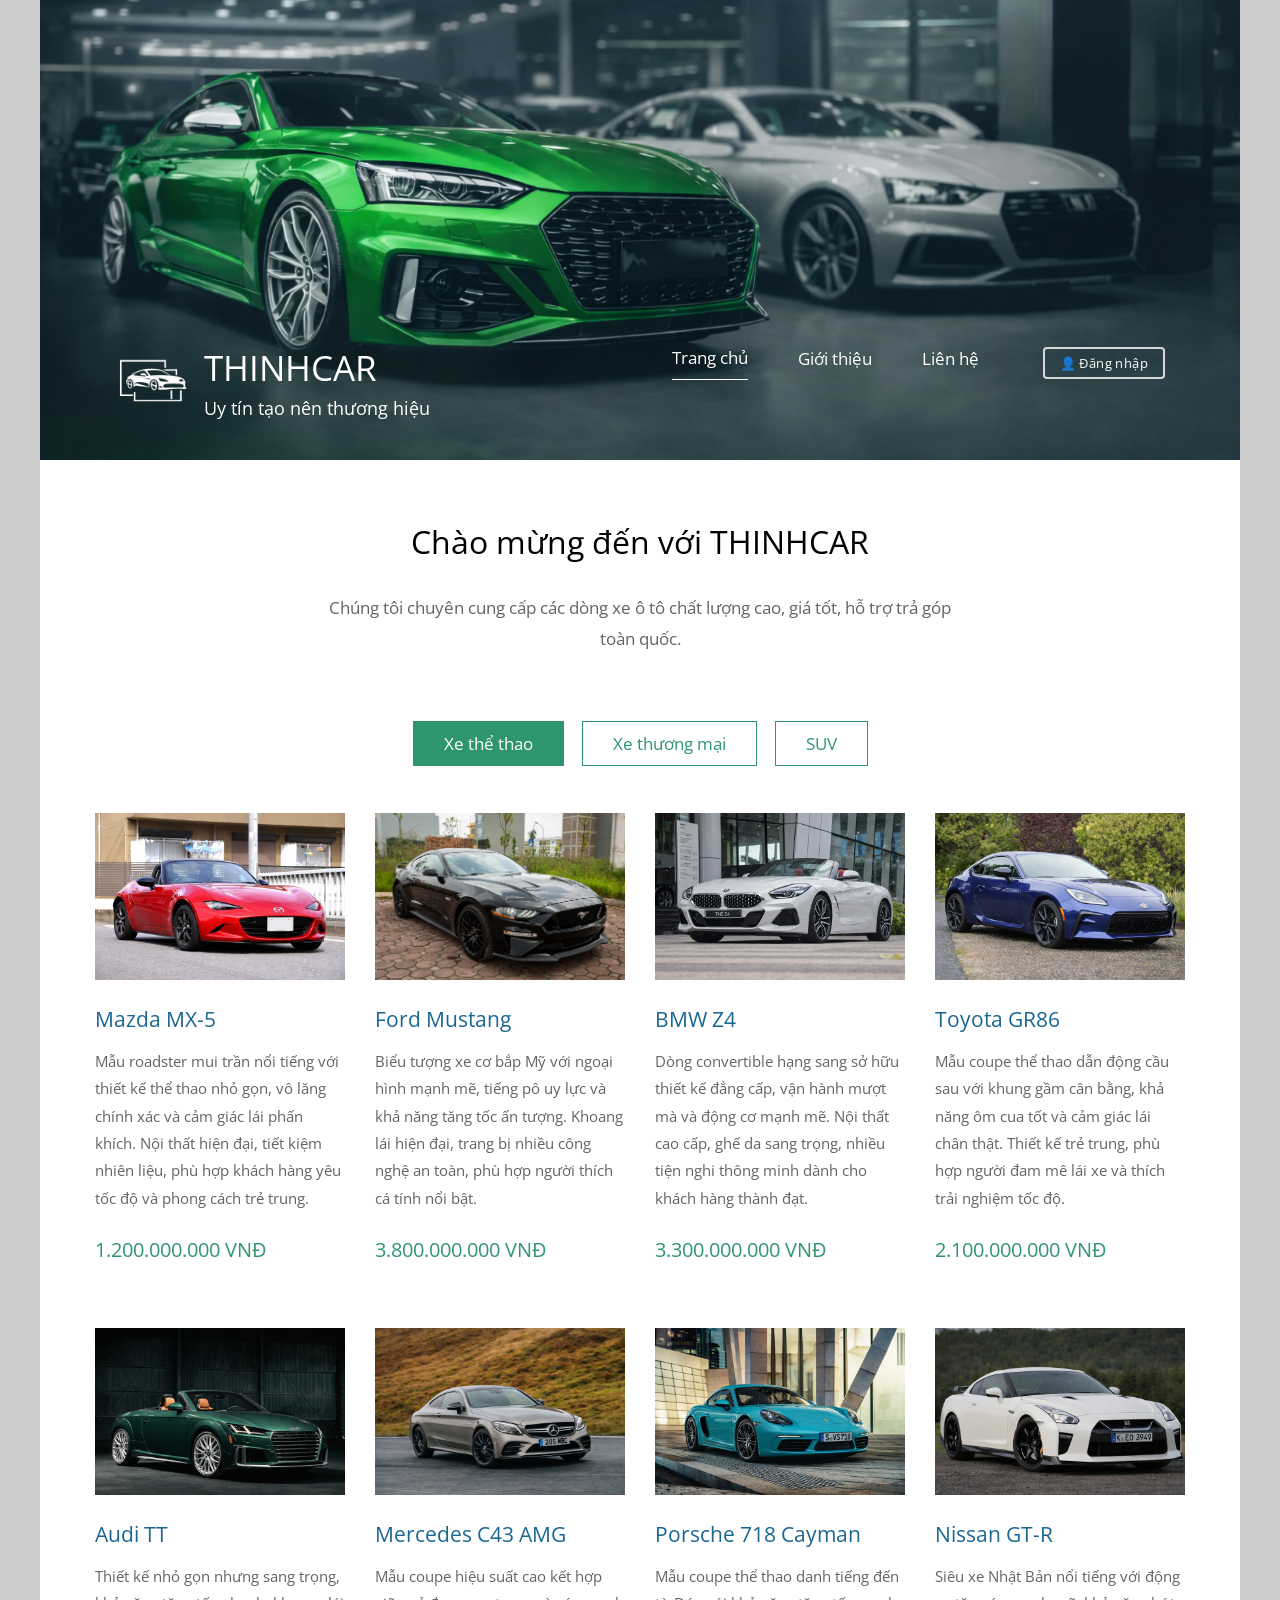
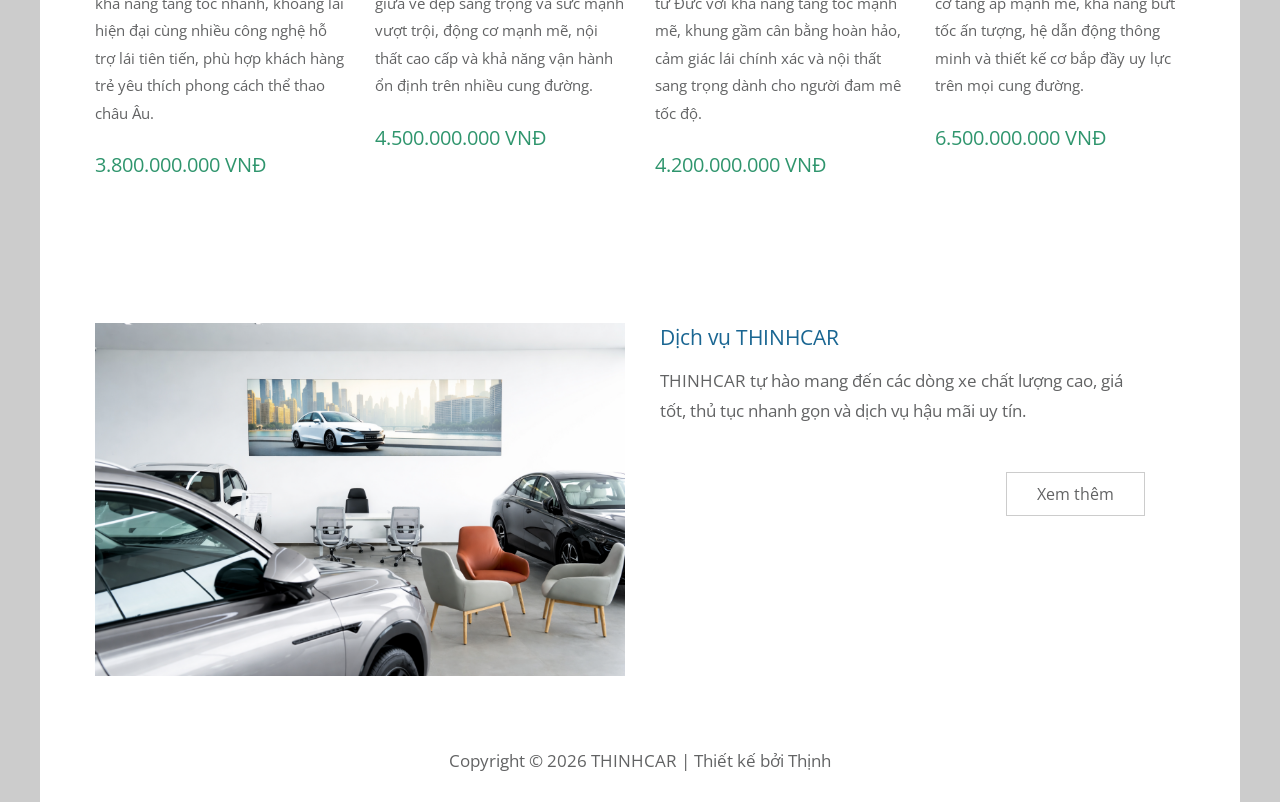
<file: index.html>
<!DOCTYPE html>
<html>

<head>

<style>
/* ===== THINHCAR AUTH ===== */
.tc-auth-wrap { display:inline-block; position:relative; vertical-align:middle; margin-left:14px; }
.tc-login-btn {
  background:transparent; border:2px solid rgba(255,255,255,0.8);
  color:#fff; padding:5px 15px; border-radius:4px;
  font-size:13px; font-family:'Open Sans',sans-serif;
  cursor:pointer; letter-spacing:0.4px;
  transition:background .2s;
}
.tc-login-btn:hover { background:rgba(255,255,255,0.18); }
.tc-user-btn {
  background:rgba(46,125,50,0.95); border:2px solid #43a047;
  color:#fff; padding:5px 15px; border-radius:4px;
  font-size:13px; font-family:'Open Sans',sans-serif;
  cursor:pointer; font-weight:700; letter-spacing:0.4px;
  transition:background .2s;
}
.tc-user-btn:hover { background:#2e7d32; }
.tc-dropdown {
  display:none; position:absolute; right:0; top:calc(100% + 8px);
  background:#fff; border-radius:7px;
  box-shadow:0 6px 24px rgba(0,0,0,0.18);
  min-width:178px; z-index:99999; overflow:hidden;
}
.tc-dropdown.open { display:block; }
.tc-dropdown a, .tc-dropdown button {
  display:block; width:100%; text-align:left;
  padding:11px 17px; background:none; border:none;
  color:#333; font-size:13.5px;
  font-family:'Open Sans',sans-serif; cursor:pointer;
  text-decoration:none; transition:background .15s; box-sizing:border-box;
}
.tc-dropdown a:hover, .tc-dropdown button:hover { background:#f1f8f1; color:#2e7d32; }
.tc-dd-divider { height:1px; background:#eee; }

/* Modal */
.tc-overlay {
  display:none; position:fixed; inset:0;
  background:rgba(0,0,0,0.55); z-index:999999;
  align-items:center; justify-content:center;
}
.tc-overlay.open { display:flex; }
.tc-modal {
  background:#fff; border-radius:11px;
  padding:36px 34px 28px; width:100%; max-width:360px;
  box-shadow:0 14px 50px rgba(0,0,0,0.22); position:relative;
  animation:tcIn .22s ease;
}
@keyframes tcIn { from{opacity:0;transform:translateY(-16px)} to{opacity:1;transform:translateY(0)} }
.tc-close {
  position:absolute; top:12px; right:15px;
  background:none; border:none; font-size:22px;
  color:#aaa; cursor:pointer; line-height:1;
}
.tc-close:hover { color:#333; }
.tc-modal-brand { font-size:18px; font-weight:800; color:#2e7d32;
  font-family:'Open Sans',sans-serif; letter-spacing:1px; margin-bottom:16px; }
.tc-modal h3 { margin:0 0 4px; font-size:19px; color:#222;
  font-family:'Open Sans',sans-serif; font-weight:700; }
.tc-modal-sub { margin:0 0 20px; font-size:12.5px; color:#999;
  font-family:'Open Sans',sans-serif; }
.tc-modal label { display:block; font-size:12.5px; color:#555;
  margin-bottom:5px; font-family:'Open Sans',sans-serif; }
.tc-modal input {
  width:100%; padding:10px 12px; border:1.5px solid #ddd;
  border-radius:5px; font-size:14px; font-family:'Open Sans',sans-serif;
  margin-bottom:14px; box-sizing:border-box; outline:none;
  transition:border-color .2s;
}
.tc-modal input:focus { border-color:#43a047; }
.tc-err { color:#c0392b; font-size:12.5px; margin:-8px 0 10px;
  display:none; font-family:'Open Sans',sans-serif; }
.tc-err.show { display:block; }
.tc-submit {
  width:100%; padding:11px; background:#2e7d32; color:#fff;
  border:none; border-radius:5px; font-size:15px;
  font-family:'Open Sans',sans-serif; font-weight:700;
  cursor:pointer; transition:background .2s;
}
.tc-submit:hover { background:#1b5e20; }

/* ===== FIX NAV WRAP ===== */
.tm-nav-ul {
  display: flex !important;
  flex-wrap: nowrap !important;
  align-items: center !important;
  white-space: nowrap !important;
}
.tm-nav-li {
  white-space: nowrap !important;
}
.tm-nav-link {
  white-space: nowrap !important;
  display: inline-block !important;
}
</style>

	<meta charset="UTF-8" />
    <meta name="viewport" content="width=device-width, initial-scale=1.0" />
    <meta http-equiv="X-UA-Compatible" content="ie=edge" />
	<title>THINHCAR - Showroom Xe Ô Tô</title>
    <link href="https://fonts.googleapis.com/css?family=Open+Sans:400" rel="stylesheet" />    
	<link href="css/templatemo-style.css" rel="stylesheet" />
</head>
<!--

Simple House

https://templatemo.com/tm-539-simple-house

-->
<body> 

	<div class="container">
	<!-- Top box -->
		<!-- Logo & Site Name -->
		<div class="placeholder">
			<div class="parallax-window" data-parallax="scroll" data-image-src="img/thinhcar-01.jpg">
				<div class="tm-header">
					<div class="row tm-header-inner">
						<div class="col-md-6 col-12">
							<img src="img/thinhcar-logo.png" alt="Logo"
								 style="width:148px;height:auto;position:relative;top:18px;margin-right:-38px;">
							<div class="tm-site-text-box">
								<h1 class="tm-site-title">THINHCAR</h1>
								<h6 class="tm-site-description">Uy tín tạo nên thương hiệu</h6>	
							</div>
						</div>
						<nav class="col-md-6 col-12 tm-nav">
							<ul class="tm-nav-ul">
								<li class="tm-nav-li"><a href="index.html" class="tm-nav-link active">Trang chủ</a></li>
								<li class="tm-nav-li"><a href="about.html" class="tm-nav-link">Giới thiệu</a></li>
								<li class="tm-nav-li"><a href="contact.html" class="tm-nav-link">Liên hệ</a></li>
							<li class="tm-nav-li"><span class="tc-auth-wrap" id="tc-auth-wrap"></span></li>
							</ul>
						</nav>	
					</div>
				</div>
			</div>
		</div>

		<main>
			<header class="row tm-welcome-section">
				<h2 class="col-12 text-center tm-section-title">Chào mừng đến với THINHCAR</h2>
				<p class="col-12 text-center">Chúng tôi chuyên cung cấp các dòng xe ô tô chất lượng cao, giá tốt, hỗ trợ trả góp toàn quốc.</p>
			</header>
			
			<div class="tm-paging-links">
				<nav>
					<ul>
						<li class="tm-paging-item"><a href="#" data-page="pizza" class="tm-paging-link active">Xe thể thao</a></li>

						<li class="tm-paging-item"><a href="#" data-page="salad" class="tm-paging-link">Xe thương mại</a></li>

						<li class="tm-paging-item"><a href="#" data-page="noodle" class="tm-paging-link">SUV</a></li>
					</ul>
				</nav>
			</div>

			<!-- Gallery -->
			<div class="row tm-gallery">
				<!-- gallery page 1 -->
				<div id="tm-gallery-page-pizza" class="tm-gallery-page">
					<article class="col-lg-3 col-md-4 col-sm-6 col-12 tm-gallery-item">
						<figure>
							<img src="img/gallery/xe the thao-1.5.jpg" alt="Image" class="img-fluid tm-gallery-img" />
							<figcaption>
								<h4 class="tm-gallery-title">Mazda MX-5</h4>
								<p class="tm-gallery-description">Mẫu roadster mui trần nổi tiếng với thiết kế thể thao nhỏ gọn, vô lăng chính xác và cảm giác lái phấn khích. Nội thất hiện đại, tiết kiệm nhiên liệu, phù hợp khách hàng yêu tốc độ và phong cách trẻ trung.</p>
								<p class="tm-gallery-price">1.200.000.000 VNĐ</p>
							</figcaption>
						</figure>
					</article>
					<article class="col-lg-3 col-md-4 col-sm-6 col-12 tm-gallery-item">
						<figure>
							<img src="img/gallery/xe the thao-02.jpg" alt="Image" class="img-fluid tm-gallery-img" />
							<figcaption>
								<h4 class="tm-gallery-title">Ford Mustang</h4>
								<p class="tm-gallery-description">Biểu tượng xe cơ bắp Mỹ với ngoại hình mạnh mẽ, tiếng pô uy lực và khả năng tăng tốc ấn tượng. Khoang lái hiện đại, trang bị nhiều công nghệ an toàn, phù hợp người thích cá tính nổi bật.</p>
								<p class="tm-gallery-price">3.800.000.000 VNĐ</p>
							</figcaption>
						</figure>
					</article>
					<article class="col-lg-3 col-md-4 col-sm-6 col-12 tm-gallery-item">
						<figure>
							<img src="img/gallery/xe the thao-03.jpg" alt="Image" class="img-fluid tm-gallery-img" />
							<figcaption>
								<h4 class="tm-gallery-title">BMW Z4</h4>
								<p class="tm-gallery-description">Dòng convertible hạng sang sở hữu thiết kế đẳng cấp, vận hành mượt mà và động cơ mạnh mẽ. Nội thất cao cấp, ghế da sang trọng, nhiều tiện nghi thông minh dành cho khách hàng thành đạt.</p>
								<p class="tm-gallery-price">3.300.000.000 VNĐ</p>
							</figcaption>
						</figure>
					</article>
					<article class="col-lg-3 col-md-4 col-sm-6 col-12 tm-gallery-item">
						<figure>
							<img src="img/gallery/xe the thao-04.jpg" alt="Image" class="img-fluid tm-gallery-img" />
							<figcaption>
								<h4 class="tm-gallery-title">Toyota GR86</h4>
								<p class="tm-gallery-description">Mẫu coupe thể thao dẫn động cầu sau với khung gầm cân bằng, khả năng ôm cua tốt và cảm giác lái chân thật. Thiết kế trẻ trung, phù hợp người đam mê lái xe và thích trải nghiệm tốc độ.</p>
								<p class="tm-gallery-price">2.100.000.000 VNĐ</p>
							</figcaption>
						</figure>
					</article>
					<article class="col-lg-3 col-md-4 col-sm-6 col-12 tm-gallery-item">
						<figure>
							<img src="img/gallery/xe the thao-05.jpg" alt="Image" class="img-fluid tm-gallery-img" />
							<figcaption>
								<h4 class="tm-gallery-title">Audi TT</h4>
								<p class="tm-gallery-description">Thiết kế nhỏ gọn nhưng sang trọng, khả năng tăng tốc nhanh, khoang lái hiện đại cùng nhiều công nghệ hỗ trợ lái tiên tiến, phù hợp khách hàng trẻ yêu thích phong cách thể thao châu Âu.</p>
								<p class="tm-gallery-price">3.800.000.000 VNĐ</p>
							</figcaption>
						</figure>
					</article>
					<article class="col-lg-3 col-md-4 col-sm-6 col-12 tm-gallery-item">
						<figure>
							<img src="img/gallery/xe the thao-06.jpg" alt="Image" class="img-fluid tm-gallery-img" />
							<figcaption>
								<h4 class="tm-gallery-title">Mercedes C43 AMG</h4>
								<p class="tm-gallery-description">Mẫu coupe hiệu suất cao kết hợp giữa vẻ đẹp sang trọng và sức mạnh vượt trội, động cơ mạnh mẽ, nội thất cao cấp và khả năng vận hành ổn định trên nhiều cung đường.</p>
								<p class="tm-gallery-price">4.500.000.000 VNĐ</p>
							</figcaption>
						</figure>
					</article>
					<article class="col-lg-3 col-md-4 col-sm-6 col-12 tm-gallery-item">
						<figure>
							<img src="img/gallery/xe the thao-07.jpg" alt="Image" class="img-fluid tm-gallery-img" />
							<figcaption>
								<h4 class="tm-gallery-title">Porsche 718 Cayman</h4>
								<p class="tm-gallery-description">Mẫu coupe thể thao danh tiếng đến từ Đức với khả năng tăng tốc mạnh mẽ, khung gầm cân bằng hoàn hảo, cảm giác lái chính xác và nội thất sang trọng dành cho người đam mê tốc độ.</p>
								<p class="tm-gallery-price">4.200.000.000 VNĐ</p>
							</figcaption>
						</figure>
					</article>
					<article class="col-lg-3 col-md-4 col-sm-6 col-12 tm-gallery-item">
						<figure>
							<img src="img/gallery/xe the thao-08.jpg" alt="Image" class="img-fluid tm-gallery-img" />
							<figcaption>
								<h4 class="tm-gallery-title">Nissan GT-R</h4>
								<p class="tm-gallery-description">Siêu xe Nhật Bản nổi tiếng với động cơ tăng áp mạnh mẽ, khả năng bứt tốc ấn tượng, hệ dẫn động thông minh và thiết kế cơ bắp đầy uy lực trên mọi cung đường.</p>
								<p class="tm-gallery-price">6.500.000.000 VNĐ</p>
							</figcaption>
						</figure>
					</article>
				</div> <!-- gallery page 1 -->
				
				<!-- gallery page 2 -->
				<div id="tm-gallery-page-salad" class="tm-gallery-page hidden">
					<article class="col-lg-3 col-md-4 col-sm-6 col-12 tm-gallery-item">
						<figure>
							<img src="img/gallery/xe thuong mai-01.jpg" alt="Image" class="img-fluid tm-gallery-img" />
							<figcaption>
								<h4 class="tm-gallery-title">Ford Transit</h4>
								<p class="tm-gallery-description">Dòng xe van thương mại nổi tiếng với khoang chở hàng rộng rãi, động cơ bền bỉ tiết kiệm nhiên liệu, phù hợp vận chuyển hành khách và hàng hóa đường dài.</p>
								<p class="tm-gallery-price">1.250.000.000 VNĐ</p>
							</figcaption>
						</figure>
					</article>
					<article class="col-lg-3 col-md-4 col-sm-6 col-12 tm-gallery-item">
						<figure>
							<img src="img/gallery/xe thuong mai-02.jpg" alt="Image" class="img-fluid tm-gallery-img" />
							<figcaption>
								<h4 class="tm-gallery-title">Hyundai Solati</h4>
								<p class="tm-gallery-description">Mẫu xe 16 chỗ cao cấp với không gian nội thất rộng, ghế ngồi thoải mái, vận hành êm ái và thích hợp kinh doanh dịch vụ vận tải hành khách.</p>
								<p class="tm-gallery-price">1.180.000.000 VNĐ</p>
							</figcaption>
						</figure>
					</article>
					<article class="col-lg-3 col-md-4 col-sm-6 col-12 tm-gallery-item">
						<figure>
							<img src="img/gallery/xe thuong mai-03.jpg" alt="Image" class="img-fluid tm-gallery-img" />
							<figcaption>
								<h4 class="tm-gallery-title">Toyota Hiace</h4>
								<p class="tm-gallery-description">Dòng xe thương mại bền bỉ nổi tiếng của Toyota, động cơ ổn định, chi phí bảo dưỡng thấp và phù hợp cho doanh nghiệp vận tải chuyên nghiệp.</p>
								<p class="tm-gallery-price">1.320.000.000 VNĐ</p>
							</figcaption>
						</figure>
					</article>
					<article class="col-lg-3 col-md-4 col-sm-6 col-12 tm-gallery-item">
						<figure>
							<img src="img/gallery/xe thuong mai-04.jpg" alt="Image" class="img-fluid tm-gallery-img" />
							<figcaption>
								<h4 class="tm-gallery-title">Mercedes Sprinter</h4>
								<p class="tm-gallery-description">Mẫu xe van hạng sang với khoang cabin hiện đại, động cơ mạnh mẽ, khả năng vận hành ổn định và phù hợp dịch vụ vận chuyển cao cấp.</p>
								<p class="tm-gallery-price">2.450.000.000 VNĐ</p>
							</figcaption>
						</figure>
					</article>
					<article class="col-lg-3 col-md-4 col-sm-6 col-12 tm-gallery-item">
						<figure>
							<img src="img/gallery/xe thuong mai-05.jpg" alt="Image" class="img-fluid tm-gallery-img" />
							<figcaption>
								<h4 class="tm-gallery-title">Isuzu QKR</h4>
								<p class="tm-gallery-description">Xe tải nhẹ nổi bật với khả năng chở hàng tốt, khung gầm chắc chắn, máy dầu tiết kiệm nhiên liệu và thích hợp kinh doanh giao nhận nội thành.</p>
								<p class="tm-gallery-price">720.000.000 VNĐ</p>
							</figcaption>
						</figure>
					</article>
					<article class="col-lg-3 col-md-4 col-sm-6 col-12 tm-gallery-item">
						<figure>
							<img src="img/gallery/xe thuong mai-06.jpg" alt="Image" class="img-fluid tm-gallery-img" />
							<figcaption>
								<h4 class="tm-gallery-title">Hino XZU720</h4>
								<p class="tm-gallery-description">Dòng xe tải thương mại chất lượng cao đến từ Nhật Bản, vận hành bền bỉ, tải trọng tốt và phù hợp vận chuyển hàng hóa đường dài.</p>
								<p class="tm-gallery-price">890.000.000 VNĐ</p>
							</figcaption>
						</figure>
					</article>
				</div> <!-- gallery page 2 -->
				
				<!-- gallery page 3 -->
				<div id="tm-gallery-page-noodle" class="tm-gallery-page hidden">
					<article class="col-lg-3 col-md-4 col-sm-6 col-12 tm-gallery-item">
						<figure>
							<img src="img/gallery/suv-01.jpg" alt="Image" class="img-fluid tm-gallery-img" />
							<figcaption>
								<h4 class="tm-gallery-title">Toyota Fortuner</h4>
								<p class="tm-gallery-description">Mẫu SUV 7 chỗ nổi tiếng với độ bền cao, khung gầm chắc chắn, khả năng vận hành ổn định trên nhiều địa hình và nội thất rộng rãi phù hợp gia đình.</p>
								<p class="tm-gallery-price">1.350.000.000 VNĐ</p>
							</figcaption>
						</figure>
					</article>
					<article class="col-lg-3 col-md-4 col-sm-6 col-12 tm-gallery-item">
						<figure>
							<img src="img/gallery/suv-02.jpg" alt="Image" class="img-fluid tm-gallery-img" />
							<figcaption>
								<h4 class="tm-gallery-title">Ford Everest</h4>
								<p class="tm-gallery-description">SUV mạnh mẽ sở hữu động cơ tăng áp hiện đại, công nghệ an toàn thông minh, không gian rộng rãi và khả năng vượt địa hình ấn tượng.</p>
								<p class="tm-gallery-price">1.520.000.000 VNĐ</p>
							</figcaption>
						</figure>
					</article>
					<article class="col-lg-3 col-md-4 col-sm-6 col-12 tm-gallery-item">
						<figure>
							<img src="img/gallery/suv-03.jpg" alt="Image" class="img-fluid tm-gallery-img" />
							<figcaption>
								<h4 class="tm-gallery-title">Hyundai Santa Fe</h4>
								<p class="tm-gallery-description">Mẫu SUV cao cấp với thiết kế hiện đại, nội thất sang trọng, nhiều tiện nghi thông minh và cảm giác lái êm ái cho gia đình thành đạt.</p>
								<p class="tm-gallery-price">1.450.000.000 VNĐ</p>
							</figcaption>
						</figure>
					</article>
					<article class="col-lg-3 col-md-4 col-sm-6 col-12 tm-gallery-item">
						<figure>
							<img src="img/gallery/suv-04.jpg" alt="Image" class="img-fluid tm-gallery-img" />
							<figcaption>
								<h4 class="tm-gallery-title">Kia Sorento</h4>
								<p class="tm-gallery-description">SUV 7 chỗ phong cách trẻ trung, trang bị nhiều công nghệ hỗ trợ lái, khoang cabin rộng rãi và khả năng tiết kiệm nhiên liệu tốt.</p>
								<p class="tm-gallery-price">1.390.000.000 VNĐ</p>
							</figcaption>
						</figure>
					</article>
					<article class="col-lg-3 col-md-4 col-sm-6 col-12 tm-gallery-item">
						<figure>
							<img src="img/gallery/suv-05.jpg" alt="Image" class="img-fluid tm-gallery-img" />
							<figcaption>
								<h4 class="tm-gallery-title">Mazda CX-8</h4>
								<p class="tm-gallery-description">Thiết kế sang trọng chuẩn Nhật Bản, nội thất tinh tế, động cơ vận hành mượt mà cùng nhiều tính năng an toàn cao cấp dành cho gia đình.</p>
								<p class="tm-gallery-price">1.320.000.000 VNĐ</p>
							</figcaption>
						</figure>
					</article>
					<article class="col-lg-3 col-md-4 col-sm-6 col-12 tm-gallery-item">
						<figure>
							<img src="img/gallery/suv-06.jpg" alt="Image" class="img-fluid tm-gallery-img" />
							<figcaption>
								<h4 class="tm-gallery-title">Honda CR-V</h4>
								<p class="tm-gallery-description">SUV đô thị nổi bật với độ bền cao, không gian tiện dụng, khả năng tiết kiệm nhiên liệu tốt và công nghệ hỗ trợ lái hiện đại.</p>
								<p class="tm-gallery-price">1.250.000.000 VNĐ</p>
							</figcaption>
						</figure>
					</article>

				</div> <!-- gallery page 3 -->
			</div>
			<div class="tm-section tm-container-inner">
				<div class="row">
					<div class="col-md-6">
						<figure class="tm-description-figure">
							<img src="img/anh dich vu-01.jpg" alt="Image" class="img-fluid" />
						</figure>
					</div>
					<div class="col-md-6">
						<div class="tm-description-box"> 
							<h4 class="tm-gallery-title">Dịch vụ THINHCAR</h4>
							<p class="tm-mb-45">THINHCAR tự hào mang đến các dòng xe chất lượng cao, giá tốt, thủ tục nhanh gọn và dịch vụ hậu mãi uy tín.</p>
							<a href="about.html" class="tm-btn tm-btn-default tm-right">Xem thêm</a>
						</div>
					</div>
				</div>
			</div>
		</main>

		<footer class="tm-footer text-center">
			<p>
				Copyright © 2026 THINHCAR

				| Thiết kế bởi Thịnh
			</p>
		</footer>
	</div>
	<script src="js/jquery.min.js"></script>
	<script src="js/parallax.min.js"></script>
	<script>
		$(document).ready(function(){
			// Handle click on paging links
			$('.tm-paging-link').click(function(e){
				e.preventDefault();
				
				var page = $(this).data("page");
				$('.tm-gallery-page').addClass('hidden');
				$('#tm-gallery-page-' + page).removeClass('hidden');
				$('.tm-paging-link').removeClass('active');
				$(this).addClass("active");
			});
		});
	</script>

<!-- THINHCAR Login Modal -->
<div class="tc-overlay" id="tc-overlay">
  <div class="tc-modal">
    <button class="tc-close" id="tc-close">&times;</button>
    <div class="tc-modal-brand">THINHCAR</div>
    <h3>Đăng nhập</h3>
    <p class="tc-modal-sub">Uy tín tạo nên thương hiệu</p>
    <label for="tc-user">Tên đăng nhập</label>
    <input type="text" id="tc-user" placeholder="Nhập tên đăng nhập" />
    <label for="tc-pass">Mật khẩu</label>
    <input type="password" id="tc-pass" placeholder="Nhập mật khẩu" />
    <div class="tc-err" id="tc-err">Tên đăng nhập hoặc mật khẩu không đúng.</div>
    <button class="tc-submit" id="tc-submit">Đăng nhập</button>
  </div>
</div>

<script>
(function(){
  function getUser(){ return localStorage.getItem('thinhcar_user'); }
  function setUser(n){ localStorage.setItem('thinhcar_user', n); }
  function delUser(){ localStorage.removeItem('thinhcar_user'); }
  function esc(s){ return s.replace(/[&<>"']/g,function(c){return{'&':'&amp;','<':'&lt;','>':'&gt;','"':'&quot;',"'":'&#39;'}[c];}); }

  function renderAuth(){
    var wrap = document.getElementById('tc-auth-wrap');
    if(!wrap) return;
    var user = getUser();
    if(!user){
      wrap.innerHTML = '<button class="tc-login-btn" id="tc-open">&#128100; Đăng nhập</button>';
      document.getElementById('tc-open').onclick = function(){ document.getElementById('tc-overlay').classList.add('open'); setTimeout(function(){document.getElementById('tc-user').focus();},80); };
    } else {
      var isAdmin = (user === 'admin');
      var adminRow = isAdmin ? '<div class="tc-dd-divider"></div><a href="admin/index.html">&#9881; Trang quản trị</a>' : '';
      wrap.innerHTML =
        '<button class="tc-user-btn" id="tc-ubtn">&#128100; '+esc(user)+' &#9660;</button>'+
        '<div class="tc-dropdown" id="tc-dd">'+
          adminRow+
          '<div class="tc-dd-divider"></div>'+
          '<button id="tc-logout">&#128682; Đăng xuất</button>'+
        '</div>';
      document.getElementById('tc-ubtn').onclick = function(e){
        e.stopPropagation();
        document.getElementById('tc-dd').classList.toggle('open');
      };
      document.getElementById('tc-logout').onclick = function(){ delUser(); renderAuth(); };
    }
  }

  function doLogin(){
    var user = document.getElementById('tc-user').value.trim();
    var pass = document.getElementById('tc-pass').value;
    var err  = document.getElementById('tc-err');
    err.classList.remove('show');
    if(!user||!pass){ err.textContent='Vui lòng nhập đầy đủ thông tin.'; err.classList.add('show'); return; }
    if(user==='admin' && pass==='888'){ setUser('admin'); closeModal(); renderAuth(); }
    else if(user!=='admin'){ setUser(user); closeModal(); renderAuth(); }
    else { err.textContent='Tên đăng nhập hoặc mật khẩu không đúng.'; err.classList.add('show'); }
  }

  function closeModal(){
    document.getElementById('tc-overlay').classList.remove('open');
    document.getElementById('tc-err').classList.remove('show');
    document.getElementById('tc-user').value='';
    document.getElementById('tc-pass').value='';
  }

  document.addEventListener('click', function(e){
    var dd = document.getElementById('tc-dd');
    if(dd && !dd.contains(e.target) && e.target.id!=='tc-ubtn') dd.classList.remove('open');
    var overlay = document.getElementById('tc-overlay');
    if(overlay && e.target===overlay) closeModal();
  });

  document.addEventListener('DOMContentLoaded', function(){
    renderAuth();
    document.getElementById('tc-close').onclick = closeModal;
    document.getElementById('tc-submit').onclick = doLogin;
    document.getElementById('tc-pass').onkeydown = function(e){ if(e.key==='Enter') doLogin(); };
  });
})();
</script>


<script>
// ===== ĐỒNG BỘ SẢN PHẨM TỪ ADMIN -> GALLERY =====
(function(){
  // Map category admin -> page id trong gallery
  var catMap = {
    'Xe thể thao': 'pizza',
    'Xe thương mại': 'salad',
    'Xe SUV': 'noodle'
  };

  function buildGalleryItem(p) {
    // Dùng picture nếu có, fallback placeholder
    var imgSrc = p.picture && p.picture.trim() !== '' ? p.picture : 'img/gallery/xe the thao-1.5.jpg';
    return `<article class="col-lg-3 col-md-4 col-sm-6 col-12 tm-gallery-item tm-dynamic-item">
      <figure>
        <img src="${imgSrc}" alt="${escH(p.name)}" class="img-fluid tm-gallery-img" style="width:100%;aspect-ratio:4/3;object-fit:cover;" />
        <figcaption>
          <h4 class="tm-gallery-title">${escH(p.name)}</h4>
          <p class="tm-gallery-description">${escH(p.description)}</p>
          <p class="tm-gallery-price">${escH(p.price)} VNĐ</p>
        </figcaption>
      </figure>
    </article>`;
  }

  function escH(s){ 
    if(!s) return '';
    return String(s).replace(/[&<>"']/g,function(c){
      return{'&':'&amp;','<':'&lt;','>':'&gt;','"':'&quot;',"'":'&#39;'}[c];
    });
  }

  function renderDynamicProducts() {
    // Xóa các item đã thêm trước đó
    document.querySelectorAll('.tm-dynamic-item').forEach(function(el){ el.remove(); });

    var products = [];
    try { products = JSON.parse(localStorage.getItem('products') || '[]'); } catch(e){}
    if(!products.length) return;

    products.forEach(function(p){
      var pageId = catMap[p.category] || 'pizza';
      var page = document.getElementById('tm-gallery-page-' + pageId);
      if(page){
        page.insertAdjacentHTML('beforeend', buildGalleryItem(p));
      }
    });
  }

  // Chạy khi trang load
  document.addEventListener('DOMContentLoaded', renderDynamicProducts);

  // Lắng nghe thay đổi localStorage từ tab khác (admin)
  window.addEventListener('storage', function(e){
    if(e.key === 'products') renderDynamicProducts();
  });
})();
</script>

</body>
</html>
</file>
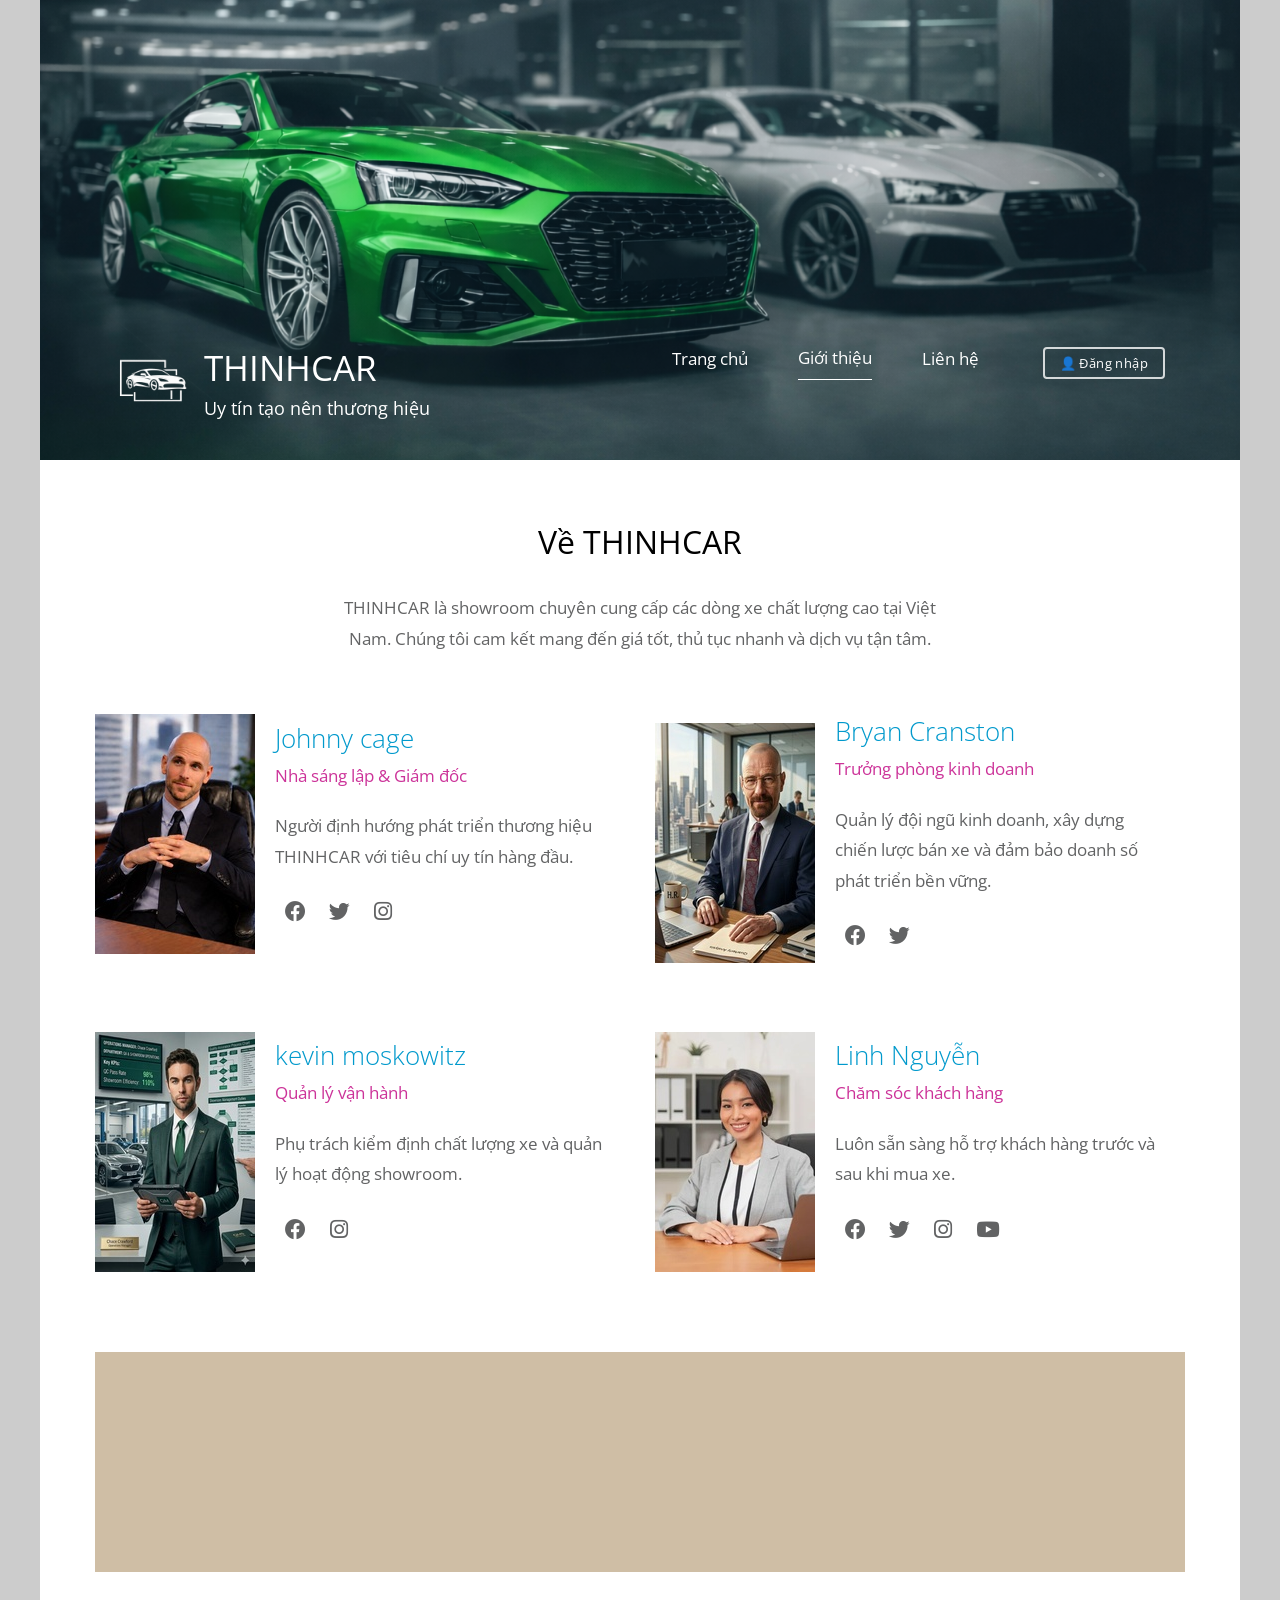
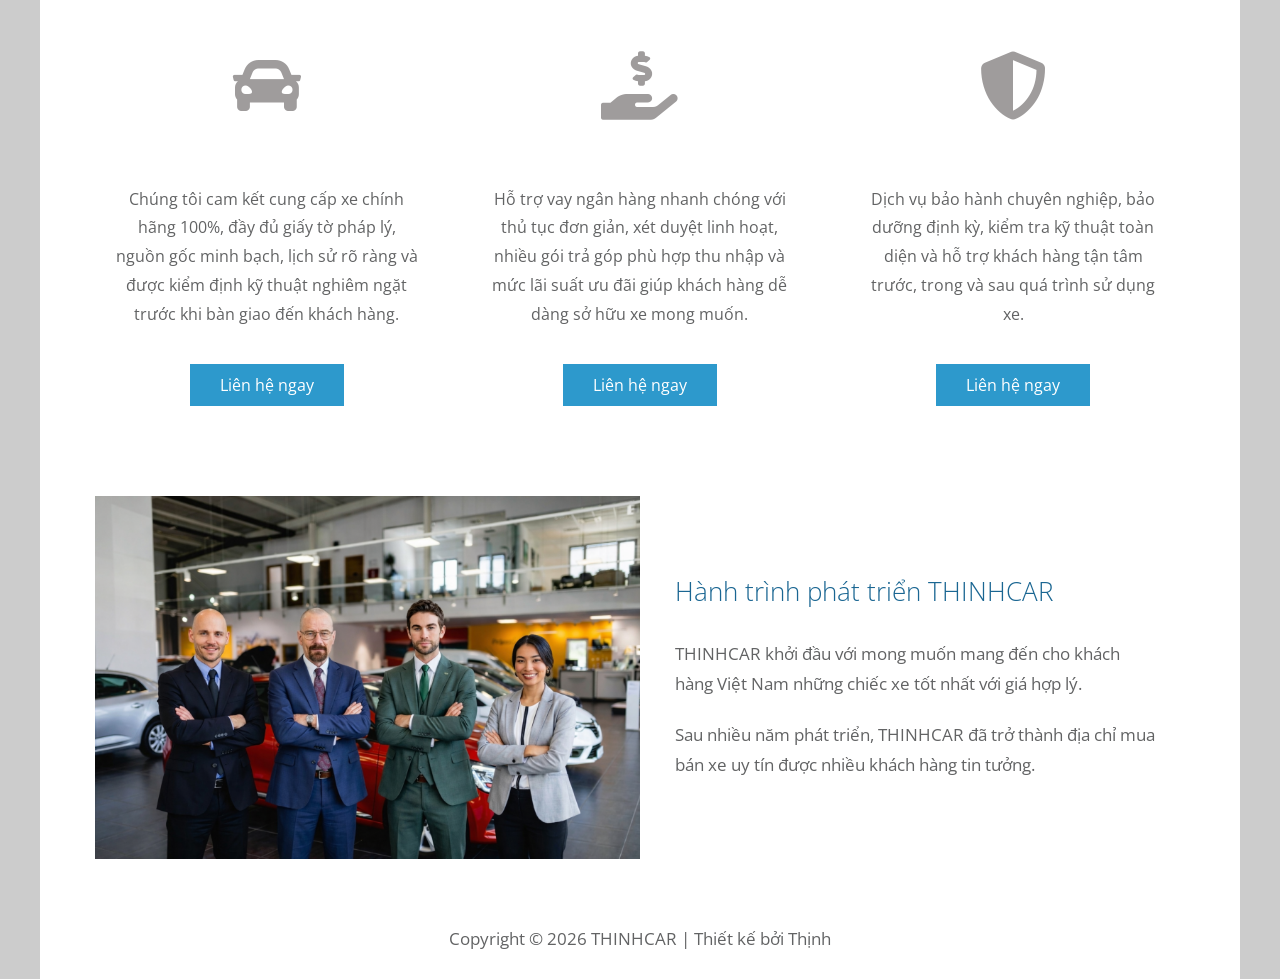
<file: about.html>
<!DOCTYPE html>
<html>

<head>

<style>
/* ===== THINHCAR AUTH ===== */
.tc-auth-wrap { display:inline-block; position:relative; vertical-align:middle; margin-left:14px; }
.tc-login-btn {
  background:transparent; border:2px solid rgba(255,255,255,0.8);
  color:#fff; padding:5px 15px; border-radius:4px;
  font-size:13px; font-family:'Open Sans',sans-serif;
  cursor:pointer; letter-spacing:0.4px;
  transition:background .2s;
}
.tc-login-btn:hover { background:rgba(255,255,255,0.18); }
.tc-user-btn {
  background:rgba(46,125,50,0.95); border:2px solid #43a047;
  color:#fff; padding:5px 15px; border-radius:4px;
  font-size:13px; font-family:'Open Sans',sans-serif;
  cursor:pointer; font-weight:700; letter-spacing:0.4px;
  transition:background .2s;
}
.tc-user-btn:hover { background:#2e7d32; }
.tc-dropdown {
  display:none; position:absolute; right:0; top:calc(100% + 8px);
  background:#fff; border-radius:7px;
  box-shadow:0 6px 24px rgba(0,0,0,0.18);
  min-width:178px; z-index:99999; overflow:hidden;
}
.tc-dropdown.open { display:block; }
.tc-dropdown a, .tc-dropdown button {
  display:block; width:100%; text-align:left;
  padding:11px 17px; background:none; border:none;
  color:#333; font-size:13.5px;
  font-family:'Open Sans',sans-serif; cursor:pointer;
  text-decoration:none; transition:background .15s; box-sizing:border-box;
}
.tc-dropdown a:hover, .tc-dropdown button:hover { background:#f1f8f1; color:#2e7d32; }
.tc-dd-divider { height:1px; background:#eee; }

/* Modal */
.tc-overlay {
  display:none; position:fixed; inset:0;
  background:rgba(0,0,0,0.55); z-index:999999;
  align-items:center; justify-content:center;
}
.tc-overlay.open { display:flex; }
.tc-modal {
  background:#fff; border-radius:11px;
  padding:36px 34px 28px; width:100%; max-width:360px;
  box-shadow:0 14px 50px rgba(0,0,0,0.22); position:relative;
  animation:tcIn .22s ease;
}
@keyframes tcIn { from{opacity:0;transform:translateY(-16px)} to{opacity:1;transform:translateY(0)} }
.tc-close {
  position:absolute; top:12px; right:15px;
  background:none; border:none; font-size:22px;
  color:#aaa; cursor:pointer; line-height:1;
}
.tc-close:hover { color:#333; }
.tc-modal-brand { font-size:18px; font-weight:800; color:#2e7d32;
  font-family:'Open Sans',sans-serif; letter-spacing:1px; margin-bottom:16px; }
.tc-modal h3 { margin:0 0 4px; font-size:19px; color:#222;
  font-family:'Open Sans',sans-serif; font-weight:700; }
.tc-modal-sub { margin:0 0 20px; font-size:12.5px; color:#999;
  font-family:'Open Sans',sans-serif; }
.tc-modal label { display:block; font-size:12.5px; color:#555;
  margin-bottom:5px; font-family:'Open Sans',sans-serif; }
.tc-modal input {
  width:100%; padding:10px 12px; border:1.5px solid #ddd;
  border-radius:5px; font-size:14px; font-family:'Open Sans',sans-serif;
  margin-bottom:14px; box-sizing:border-box; outline:none;
  transition:border-color .2s;
}
.tc-modal input:focus { border-color:#43a047; }
.tc-err { color:#c0392b; font-size:12.5px; margin:-8px 0 10px;
  display:none; font-family:'Open Sans',sans-serif; }
.tc-err.show { display:block; }
.tc-submit {
  width:100%; padding:11px; background:#2e7d32; color:#fff;
  border:none; border-radius:5px; font-size:15px;
  font-family:'Open Sans',sans-serif; font-weight:700;
  cursor:pointer; transition:background .2s;
}
.tc-submit:hover { background:#1b5e20; }

/* ===== FIX NAV WRAP ===== */
.tm-nav-ul {
  display: flex !important;
  flex-wrap: nowrap !important;
  align-items: center !important;
  white-space: nowrap !important;
}
.tm-nav-li {
  white-space: nowrap !important;
}
.tm-nav-link {
  white-space: nowrap !important;
  display: inline-block !important;
}
</style>

	<meta charset="UTF-8" />
    <meta name="viewport" content="width=device-width, initial-scale=1.0" />
    <meta http-equiv="X-UA-Compatible" content="ie=edge" />
	<title>THINHCAR - Giới thiệu</title>
    <link href="https://fonts.googleapis.com/css?family=Open+Sans:300,400" rel="stylesheet" />
    <link href="css/all.min.css" rel="stylesheet" />
	<link href="css/templatemo-style.css" rel="stylesheet" />
</head>
<!--

Simple House

https://templatemo.com/tm-539-simple-house

-->
<body> 

	<div class="container">
	<!-- Top box -->
		<!-- Logo & Site Name -->
		<div class="placeholder">
			<div class="parallax-window" data-parallax="scroll" data-image-src="img/thinhcar-01.jpg">
				<div class="tm-header">
					<div class="row tm-header-inner">
						<div class="col-md-6 col-12">
							<img src="img/thinhcar-logo.png" alt="Logo"
								 style="width:148px;height:auto;position:relative;top:18px;margin-right:-38px;">
							<div class="tm-site-text-box">
								<h1 class="tm-site-title">THINHCAR</h1>
								<h6 class="tm-site-description">Uy tín tạo nên thương hiệu</h6>	
							</div>
						</div>
						<nav class="col-md-6 col-12 tm-nav">
							<ul class="tm-nav-ul">
								<li class="tm-nav-li"><a href="index.html" class="tm-nav-link">Trang chủ</a></li>
								<li class="tm-nav-li"><a href="about.html" class="tm-nav-link active">Giới thiệu</a></li>
								<li class="tm-nav-li"><a href="contact.html" class="tm-nav-link">Liên hệ</a></li>
							<li class="tm-nav-li"><span class="tc-auth-wrap" id="tc-auth-wrap"></span></li>
							</ul>
						</nav>	
					</div>
				</div>
			</div>
		</div>

		<main>
			<header class="row tm-welcome-section">
				<h2 class="col-12 text-center tm-section-title">Về THINHCAR</h2>
				<p class="col-12 text-center">
					THINHCAR là showroom chuyên cung cấp các dòng xe chất lượng cao tại Việt Nam.
					Chúng tôi cam kết mang đến giá tốt, thủ tục nhanh và dịch vụ tận tâm.
				</p>
			</header>

			<div class="tm-container-inner tm-persons">
				<div class="row">
					<article class="col-lg-6">
						<figure class="tm-person">
							<img src="img/about-1.5.1.jpg" alt="Image" class="img-fluid tm-person-img" />
							<figcaption class="tm-person-description">
								<h4 class="tm-person-name">Johnny cage</h4>
								<p class="tm-person-title">Nhà sáng lập & Giám đốc</p>
								<p class="tm-person-about">Người định hướng phát triển thương hiệu THINHCAR với tiêu chí uy tín hàng đầu.</p>
								<div>
									<a href="https://fb.com" class="tm-social-link"><i class="fab fa-facebook tm-social-icon"></i></a>
									<a href="https://twitter.com" class="tm-social-link"><i class="fab fa-twitter tm-social-icon"></i></a>
									<a href="https://instagram.com" class="tm-social-link"><i class="fab fa-instagram tm-social-icon"></i></a>
								</div>
							</figcaption>
						</figure>
					</article>
					<article class="col-lg-6">
						<figure class="tm-person">
							<img src="img/about-2.5.1.jpg" alt="Image" class="img-fluid tm-person-img" />
							<figcaption class="tm-person-description">
								<h4 class="tm-person-name">Bryan Cranston</h4>
								<p class="tm-person-title">Trưởng phòng kinh doanh</p>
								<p class="tm-person-about">Quản lý đội ngũ kinh doanh, xây dựng chiến lược bán xe và đảm bảo doanh số phát triển bền vững.</p>
								<div>
									<a href="https://fb.com" class="tm-social-link"><i class="fab fa-facebook tm-social-icon"></i></a>
									<a href="https://twitter.com" class="tm-social-link"><i class="fab fa-twitter tm-social-icon"></i></a>
								</div>
							</figcaption>
						</figure>
					</article>
					<article class="col-lg-6">
						<figure class="tm-person">
							<img src="img/about-3.5.jpg" alt="Image" class="img-fluid tm-person-img" />
							<figcaption class="tm-person-description">
								<h4 class="tm-person-name">kevin moskowitz </h4>
								<p class="tm-person-title">Quản lý vận hành</p>
								<p class="tm-person-about">Phụ trách kiểm định chất lượng xe và quản lý hoạt động showroom.</p>
								<div>
									<a href="https://fb.com" class="tm-social-link"><i class="fab fa-facebook tm-social-icon"></i></a>
									<a href="https://instagram.com" class="tm-social-link"><i class="fab fa-instagram tm-social-icon"></i></a>
								</div>
							</figcaption>
						</figure>
					</article>
					<article class="col-lg-6">
						<figure class="tm-person">
							<img src="img/about-4.5.jpg" alt="Image" class="img-fluid tm-person-img" />
							<figcaption class="tm-person-description">
								<h4 class="tm-person-name">Linh Nguyễn</h4>
								<p class="tm-person-title">Chăm sóc khách hàng</p>
								<p class="tm-person-about">Luôn sẵn sàng hỗ trợ khách hàng trước và sau khi mua xe.</p>
								<div>
									<a href="https://fb.com" class="tm-social-link"><i class="fab fa-facebook tm-social-icon"></i></a>
									<a href="https://twitter.com" class="tm-social-link"><i class="fab fa-twitter tm-social-icon"></i></a>
									<a href="https://instagram.com" class="tm-social-link"><i class="fab fa-instagram tm-social-icon"></i></a>
									<a href="https://youtube.com" class="tm-social-link"><i class="fab fa-youtube tm-social-icon"></i></a>
								</div>
							</figcaption>
						</figure>
					</article>
				</div>
			</div>
			<div class="tm-container-inner tm-featured-image">
				<div class="row">
					<div class="col-12">
						<div class="placeholder-2">
							<div class="parallax-window-2" data-parallax="scroll" data-image-src="img/about-nen.jpg"></div>		
						</div>
					</div>
				</div>
			</div>
			<div class="tm-container-inner tm-features">
				<div class="row">
					<div class="col-lg-4">
						<div class="tm-feature">
							<i class="fas fa-4x fa-car tm-feature-icon"></i>
							<p class="tm-feature-description">Chúng tôi cam kết cung cấp xe chính hãng 100%, đầy đủ giấy tờ pháp lý, nguồn gốc minh bạch, lịch sử rõ ràng và được kiểm định kỹ thuật nghiêm ngặt trước khi bàn giao đến khách hàng.</p>
							<a href="contact.html" class="tm-btn tm-btn-primary">Liên hệ ngay</a>
						</div>
					</div>
					<div class="col-lg-4">
						<div class="tm-feature">
							<i class="fas fa-4x fa-hand-holding-usd tm-feature-icon"></i>
							<p class="tm-feature-description">Hỗ trợ vay ngân hàng nhanh chóng với thủ tục đơn giản, xét duyệt linh hoạt, nhiều gói trả góp phù hợp thu nhập và mức lãi suất ưu đãi giúp khách hàng dễ dàng sở hữu xe mong muốn.</p>
							<a href="contact.html" class="tm-btn tm-btn-primary">Liên hệ ngay</a>
						</div>
					</div>
					<div class="col-lg-4">
						<div class="tm-feature">
							<i class="fas fa-4x fa-shield-alt tm-feature-icon"></i>
							<p class="tm-feature-description">Dịch vụ bảo hành chuyên nghiệp, bảo dưỡng định kỳ, kiểm tra kỹ thuật toàn diện và hỗ trợ khách hàng tận tâm trước, trong và sau quá trình sử dụng xe.</p>
							<a href="contact.html" class="tm-btn tm-btn-primary">Liên hệ ngay</a>
						</div>
					</div>
				</div>
			</div>
			<div class="tm-container-inner tm-history">
				<div class="row">
					<div class="col-12">
						<div class="tm-history-inner">
							<img src="img/about-m1.jpg" alt="Image" class="img-fluid tm-history-img" />
							<div class="tm-history-text"> 
								<h4 class="tm-history-title">Hành trình phát triển THINHCAR</h4>
								<p class="tm-mb-p">THINHCAR khởi đầu với mong muốn mang đến cho khách hàng Việt Nam những chiếc xe tốt nhất với giá hợp lý.</p>
								<p>Sau nhiều năm phát triển, THINHCAR đã trở thành địa chỉ mua bán xe uy tín được nhiều khách hàng tin tưởng.</p>
							</div>
						</div>	
					</div>
				</div>
			</div>
		</main>

		<footer class="tm-footer text-center">
			<p>
				Copyright © 2026 THINHCAR

				| Thiết kế bởi Thịnh
			</p>
		</footer>
	</div>
	<script src="js/jquery.min.js"></script>
	<script src="js/parallax.min.js"></script>

<!-- THINHCAR Login Modal -->
<div class="tc-overlay" id="tc-overlay">
  <div class="tc-modal">
    <button class="tc-close" id="tc-close">&times;</button>
    <div class="tc-modal-brand">THINHCAR</div>
    <h3>Đăng nhập</h3>
    <p class="tc-modal-sub">Uy tín tạo nên thương hiệu</p>
    <label for="tc-user">Tên đăng nhập</label>
    <input type="text" id="tc-user" placeholder="Nhập tên đăng nhập" />
    <label for="tc-pass">Mật khẩu</label>
    <input type="password" id="tc-pass" placeholder="Nhập mật khẩu" />
    <div class="tc-err" id="tc-err">Tên đăng nhập hoặc mật khẩu không đúng.</div>
    <button class="tc-submit" id="tc-submit">Đăng nhập</button>
  </div>
</div>

<script>
(function(){
  function getUser(){ return localStorage.getItem('thinhcar_user'); }
  function setUser(n){ localStorage.setItem('thinhcar_user', n); }
  function delUser(){ localStorage.removeItem('thinhcar_user'); }
  function esc(s){ return s.replace(/[&<>"']/g,function(c){return{'&':'&amp;','<':'&lt;','>':'&gt;','"':'&quot;',"'":'&#39;'}[c];}); }

  function renderAuth(){
    var wrap = document.getElementById('tc-auth-wrap');
    if(!wrap) return;
    var user = getUser();
    if(!user){
      wrap.innerHTML = '<button class="tc-login-btn" id="tc-open">&#128100; Đăng nhập</button>';
      document.getElementById('tc-open').onclick = function(){ document.getElementById('tc-overlay').classList.add('open'); setTimeout(function(){document.getElementById('tc-user').focus();},80); };
    } else {
      var isAdmin = (user === 'admin');
      var adminRow = isAdmin ? '<div class="tc-dd-divider"></div><a href="admin/index.html">&#9881; Trang quản trị</a>' : '';
      wrap.innerHTML =
        '<button class="tc-user-btn" id="tc-ubtn">&#128100; '+esc(user)+' &#9660;</button>'+
        '<div class="tc-dropdown" id="tc-dd">'+
          adminRow+
          '<div class="tc-dd-divider"></div>'+
          '<button id="tc-logout">&#128682; Đăng xuất</button>'+
        '</div>';
      document.getElementById('tc-ubtn').onclick = function(e){
        e.stopPropagation();
        document.getElementById('tc-dd').classList.toggle('open');
      };
      document.getElementById('tc-logout').onclick = function(){ delUser(); renderAuth(); };
    }
  }

  function doLogin(){
    var user = document.getElementById('tc-user').value.trim();
    var pass = document.getElementById('tc-pass').value;
    var err  = document.getElementById('tc-err');
    err.classList.remove('show');
    if(!user||!pass){ err.textContent='Vui lòng nhập đầy đủ thông tin.'; err.classList.add('show'); return; }
    if(user==='admin' && pass==='888'){ setUser('admin'); closeModal(); renderAuth(); }
    else if(user!=='admin'){ setUser(user); closeModal(); renderAuth(); }
    else { err.textContent='Tên đăng nhập hoặc mật khẩu không đúng.'; err.classList.add('show'); }
  }

  function closeModal(){
    document.getElementById('tc-overlay').classList.remove('open');
    document.getElementById('tc-err').classList.remove('show');
    document.getElementById('tc-user').value='';
    document.getElementById('tc-pass').value='';
  }

  document.addEventListener('click', function(e){
    var dd = document.getElementById('tc-dd');
    if(dd && !dd.contains(e.target) && e.target.id!=='tc-ubtn') dd.classList.remove('open');
    var overlay = document.getElementById('tc-overlay');
    if(overlay && e.target===overlay) closeModal();
  });

  document.addEventListener('DOMContentLoaded', function(){
    renderAuth();
    document.getElementById('tc-close').onclick = closeModal;
    document.getElementById('tc-submit').onclick = doLogin;
    document.getElementById('tc-pass').onkeydown = function(e){ if(e.key==='Enter') doLogin(); };
  });
})();
</script>

</body>
</html>
</file>
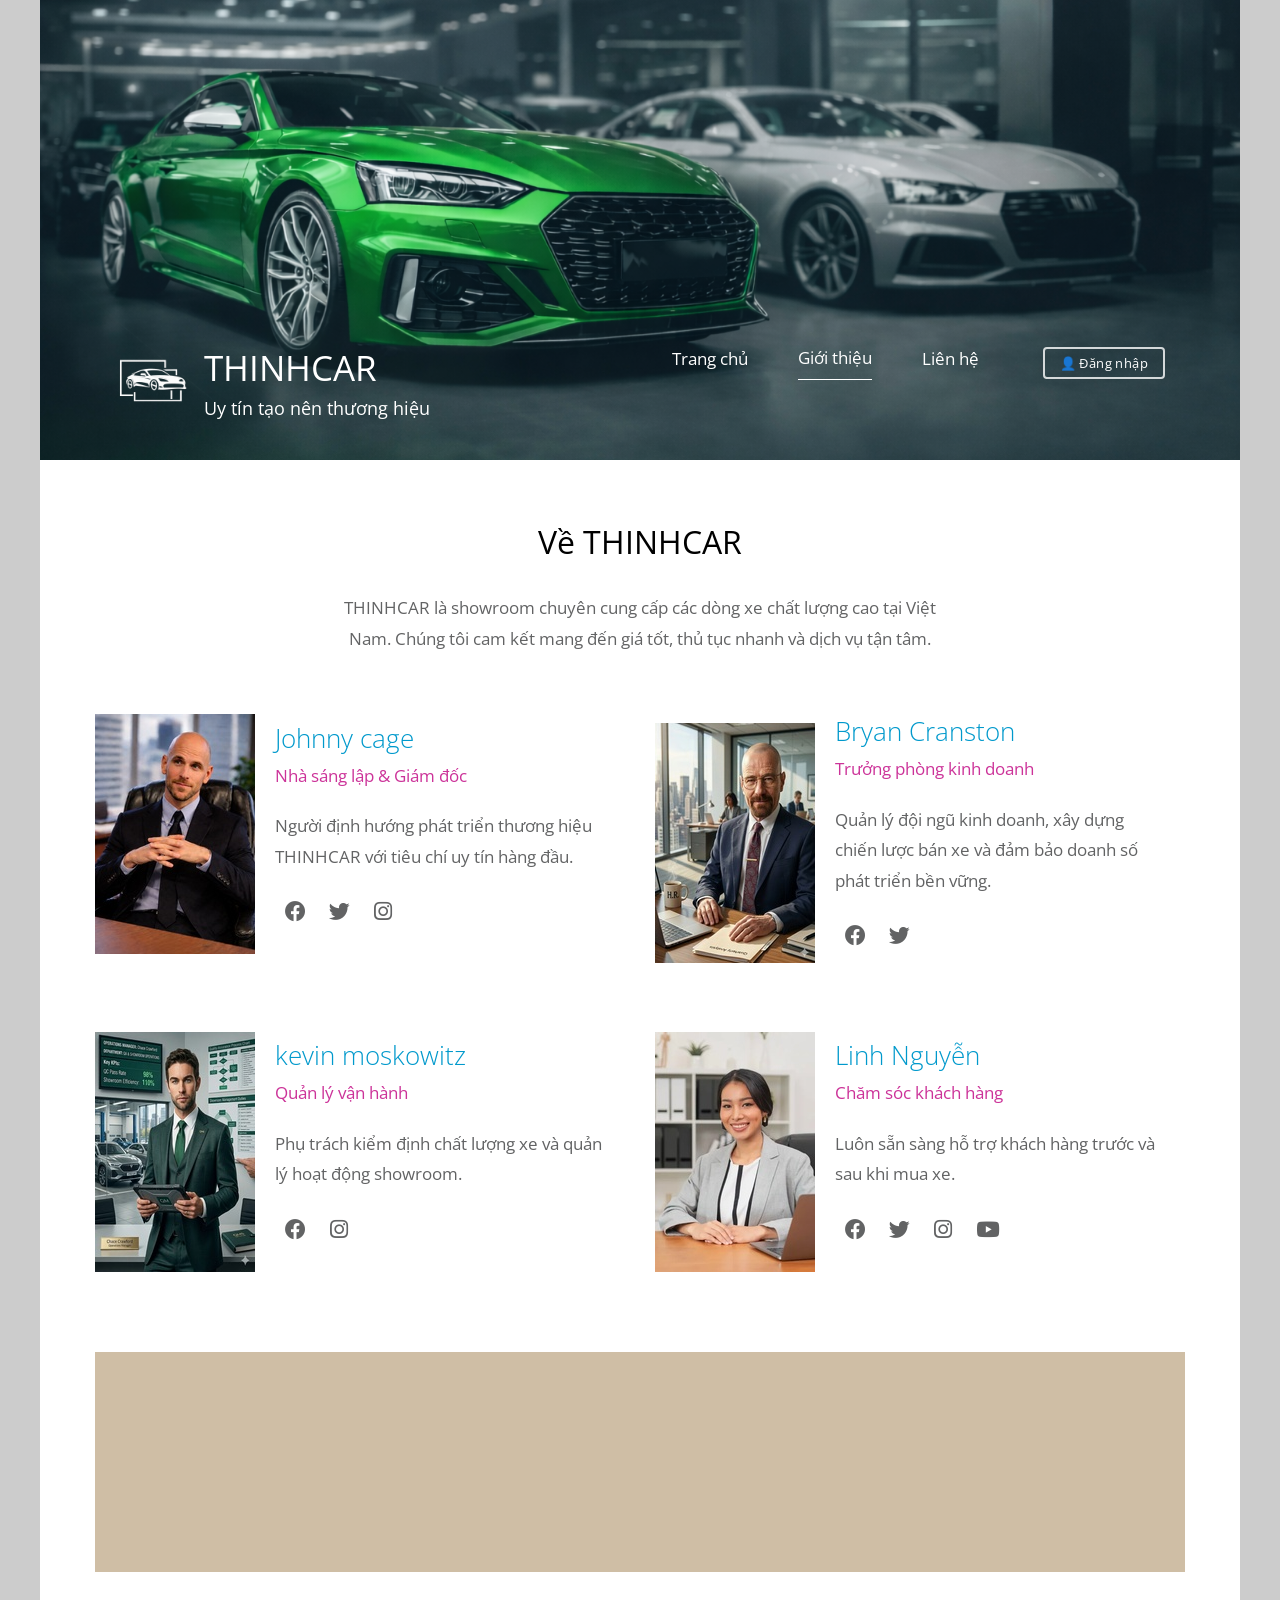
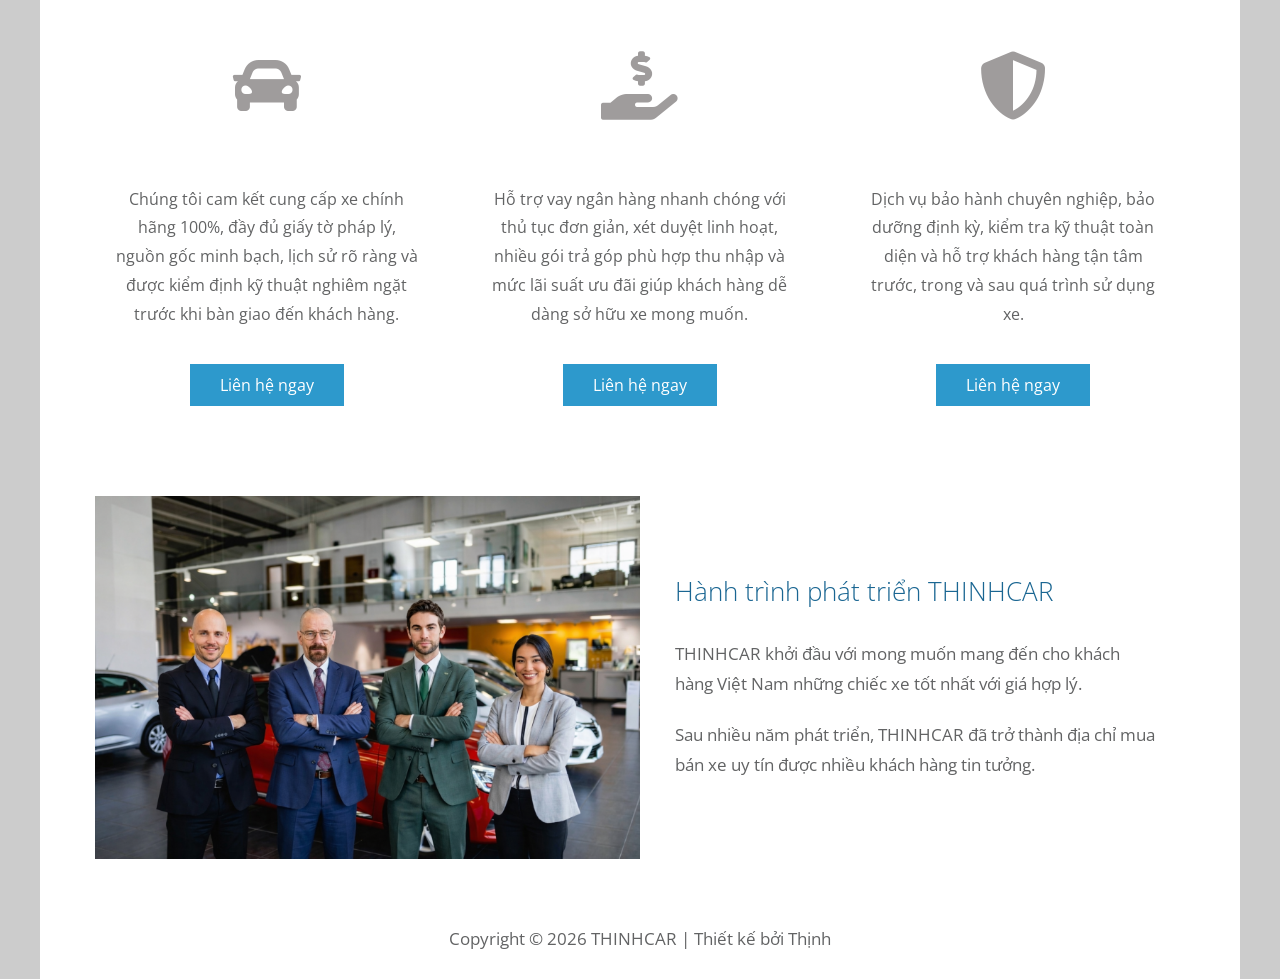
<file: about9.html>
<!DOCTYPE html>
<html>

<head>

<style>
/* ===== THINHCAR AUTH ===== */
.tc-auth-wrap { display:inline-block; position:relative; vertical-align:middle; margin-left:14px; }
.tc-login-btn {
  background:transparent; border:2px solid rgba(255,255,255,0.8);
  color:#fff; padding:5px 15px; border-radius:4px;
  font-size:13px; font-family:'Open Sans',sans-serif;
  cursor:pointer; letter-spacing:0.4px;
  transition:background .2s;
}
.tc-login-btn:hover { background:rgba(255,255,255,0.18); }
.tc-user-btn {
  background:rgba(46,125,50,0.95); border:2px solid #43a047;
  color:#fff; padding:5px 15px; border-radius:4px;
  font-size:13px; font-family:'Open Sans',sans-serif;
  cursor:pointer; font-weight:700; letter-spacing:0.4px;
  transition:background .2s;
}
.tc-user-btn:hover { background:#2e7d32; }
.tc-dropdown {
  display:none; position:absolute; right:0; top:calc(100% + 8px);
  background:#fff; border-radius:7px;
  box-shadow:0 6px 24px rgba(0,0,0,0.18);
  min-width:178px; z-index:99999; overflow:hidden;
}
.tc-dropdown.open { display:block; }
.tc-dropdown a, .tc-dropdown button {
  display:block; width:100%; text-align:left;
  padding:11px 17px; background:none; border:none;
  color:#333; font-size:13.5px;
  font-family:'Open Sans',sans-serif; cursor:pointer;
  text-decoration:none; transition:background .15s; box-sizing:border-box;
}
.tc-dropdown a:hover, .tc-dropdown button:hover { background:#f1f8f1; color:#2e7d32; }
.tc-dd-divider { height:1px; background:#eee; }

/* Modal */
.tc-overlay {
  display:none; position:fixed; inset:0;
  background:rgba(0,0,0,0.55); z-index:999999;
  align-items:center; justify-content:center;
}
.tc-overlay.open { display:flex; }
.tc-modal {
  background:#fff; border-radius:11px;
  padding:36px 34px 28px; width:100%; max-width:360px;
  box-shadow:0 14px 50px rgba(0,0,0,0.22); position:relative;
  animation:tcIn .22s ease;
}
@keyframes tcIn { from{opacity:0;transform:translateY(-16px)} to{opacity:1;transform:translateY(0)} }
.tc-close {
  position:absolute; top:12px; right:15px;
  background:none; border:none; font-size:22px;
  color:#aaa; cursor:pointer; line-height:1;
}
.tc-close:hover { color:#333; }
.tc-modal-brand { font-size:18px; font-weight:800; color:#2e7d32;
  font-family:'Open Sans',sans-serif; letter-spacing:1px; margin-bottom:16px; }
.tc-modal h3 { margin:0 0 4px; font-size:19px; color:#222;
  font-family:'Open Sans',sans-serif; font-weight:700; }
.tc-modal-sub { margin:0 0 20px; font-size:12.5px; color:#999;
  font-family:'Open Sans',sans-serif; }
.tc-modal label { display:block; font-size:12.5px; color:#555;
  margin-bottom:5px; font-family:'Open Sans',sans-serif; }
.tc-modal input {
  width:100%; padding:10px 12px; border:1.5px solid #ddd;
  border-radius:5px; font-size:14px; font-family:'Open Sans',sans-serif;
  margin-bottom:14px; box-sizing:border-box; outline:none;
  transition:border-color .2s;
}
.tc-modal input:focus { border-color:#43a047; }
.tc-err { color:#c0392b; font-size:12.5px; margin:-8px 0 10px;
  display:none; font-family:'Open Sans',sans-serif; }
.tc-err.show { display:block; }
.tc-submit {
  width:100%; padding:11px; background:#2e7d32; color:#fff;
  border:none; border-radius:5px; font-size:15px;
  font-family:'Open Sans',sans-serif; font-weight:700;
  cursor:pointer; transition:background .2s;
}
.tc-submit:hover { background:#1b5e20; }

/* ===== FIX NAV WRAP ===== */
.tm-nav-ul {
  display: flex !important;
  flex-wrap: nowrap !important;
  align-items: center !important;
  white-space: nowrap !important;
}
.tm-nav-li {
  white-space: nowrap !important;
}
.tm-nav-link {
  white-space: nowrap !important;
  display: inline-block !important;
}
</style>

	<meta charset="UTF-8" />
    <meta name="viewport" content="width=device-width, initial-scale=1.0" />
    <meta http-equiv="X-UA-Compatible" content="ie=edge" />
	<title>THINHCAR - Giới thiệu</title>
    <link href="https://fonts.googleapis.com/css?family=Open+Sans:300,400" rel="stylesheet" />
    <link href="css/all.min.css" rel="stylesheet" />
	<link href="css/templatemo-style.css" rel="stylesheet" />
</head>
<!--

Simple House

https://templatemo.com/tm-539-simple-house

-->
<body> 

	<div class="container">
	<!-- Top box -->
		<!-- Logo & Site Name -->
		<div class="placeholder">
			<div class="parallax-window" data-parallax="scroll" data-image-src="img/thinhcar-01.jpg">
				<div class="tm-header">
					<div class="row tm-header-inner">
						<div class="col-md-6 col-12">
							<img src="img/thinhcar-logo.png" alt="Logo"
								 style="width:148px;height:auto;position:relative;top:18px;margin-right:-38px;">
							<div class="tm-site-text-box">
								<h1 class="tm-site-title">THINHCAR</h1>
								<h6 class="tm-site-description">Uy tín tạo nên thương hiệu</h6>	
							</div>
						</div>
						<nav class="col-md-6 col-12 tm-nav">
							<ul class="tm-nav-ul">
								<li class="tm-nav-li"><a href="index9.html" class="tm-nav-link">Trang chủ</a></li>
								<li class="tm-nav-li"><a href="about9.html" class="tm-nav-link active">Giới thiệu</a></li>
								<li class="tm-nav-li"><a href="contact9.html" class="tm-nav-link">Liên hệ</a></li>
							<li class="tm-nav-li"><span class="tc-auth-wrap" id="tc-auth-wrap"></span></li>
							</ul>
						</nav>	
					</div>
				</div>
			</div>
		</div>

		<main>
			<header class="row tm-welcome-section">
				<h2 class="col-12 text-center tm-section-title">Về THINHCAR</h2>
				<p class="col-12 text-center">
					THINHCAR là showroom chuyên cung cấp các dòng xe chất lượng cao tại Việt Nam.
					Chúng tôi cam kết mang đến giá tốt, thủ tục nhanh và dịch vụ tận tâm.
				</p>
			</header>

			<div class="tm-container-inner tm-persons">
				<div class="row">
					<article class="col-lg-6">
						<figure class="tm-person">
							<img src="img/about-1.5.1.jpg" alt="Image" class="img-fluid tm-person-img" />
							<figcaption class="tm-person-description">
								<h4 class="tm-person-name">Johnny cage</h4>
								<p class="tm-person-title">Nhà sáng lập & Giám đốc</p>
								<p class="tm-person-about">Người định hướng phát triển thương hiệu THINHCAR với tiêu chí uy tín hàng đầu.</p>
								<div>
									<a href="https://fb.com" class="tm-social-link"><i class="fab fa-facebook tm-social-icon"></i></a>
									<a href="https://twitter.com" class="tm-social-link"><i class="fab fa-twitter tm-social-icon"></i></a>
									<a href="https://instagram.com" class="tm-social-link"><i class="fab fa-instagram tm-social-icon"></i></a>
								</div>
							</figcaption>
						</figure>
					</article>
					<article class="col-lg-6">
						<figure class="tm-person">
							<img src="img/about-2.5.1.jpg" alt="Image" class="img-fluid tm-person-img" />
							<figcaption class="tm-person-description">
								<h4 class="tm-person-name">Bryan Cranston</h4>
								<p class="tm-person-title">Trưởng phòng kinh doanh</p>
								<p class="tm-person-about">Quản lý đội ngũ kinh doanh, xây dựng chiến lược bán xe và đảm bảo doanh số phát triển bền vững.</p>
								<div>
									<a href="https://fb.com" class="tm-social-link"><i class="fab fa-facebook tm-social-icon"></i></a>
									<a href="https://twitter.com" class="tm-social-link"><i class="fab fa-twitter tm-social-icon"></i></a>
								</div>
							</figcaption>
						</figure>
					</article>
					<article class="col-lg-6">
						<figure class="tm-person">
							<img src="img/about-3.5.jpg" alt="Image" class="img-fluid tm-person-img" />
							<figcaption class="tm-person-description">
								<h4 class="tm-person-name">kevin moskowitz </h4>
								<p class="tm-person-title">Quản lý vận hành</p>
								<p class="tm-person-about">Phụ trách kiểm định chất lượng xe và quản lý hoạt động showroom.</p>
								<div>
									<a href="https://fb.com" class="tm-social-link"><i class="fab fa-facebook tm-social-icon"></i></a>
									<a href="https://instagram.com" class="tm-social-link"><i class="fab fa-instagram tm-social-icon"></i></a>
								</div>
							</figcaption>
						</figure>
					</article>
					<article class="col-lg-6">
						<figure class="tm-person">
							<img src="img/about-4.5.jpg" alt="Image" class="img-fluid tm-person-img" />
							<figcaption class="tm-person-description">
								<h4 class="tm-person-name">Linh Nguyễn</h4>
								<p class="tm-person-title">Chăm sóc khách hàng</p>
								<p class="tm-person-about">Luôn sẵn sàng hỗ trợ khách hàng trước và sau khi mua xe.</p>
								<div>
									<a href="https://fb.com" class="tm-social-link"><i class="fab fa-facebook tm-social-icon"></i></a>
									<a href="https://twitter.com" class="tm-social-link"><i class="fab fa-twitter tm-social-icon"></i></a>
									<a href="https://instagram.com" class="tm-social-link"><i class="fab fa-instagram tm-social-icon"></i></a>
									<a href="https://youtube.com" class="tm-social-link"><i class="fab fa-youtube tm-social-icon"></i></a>
								</div>
							</figcaption>
						</figure>
					</article>
				</div>
			</div>
			<div class="tm-container-inner tm-featured-image">
				<div class="row">
					<div class="col-12">
						<div class="placeholder-2">
							<div class="parallax-window-2" data-parallax="scroll" data-image-src="img/about-nen.jpg"></div>		
						</div>
					</div>
				</div>
			</div>
			<div class="tm-container-inner tm-features">
				<div class="row">
					<div class="col-lg-4">
						<div class="tm-feature">
							<i class="fas fa-4x fa-car tm-feature-icon"></i>
							<p class="tm-feature-description">Chúng tôi cam kết cung cấp xe chính hãng 100%, đầy đủ giấy tờ pháp lý, nguồn gốc minh bạch, lịch sử rõ ràng và được kiểm định kỹ thuật nghiêm ngặt trước khi bàn giao đến khách hàng.</p>
							<a href="contact.html" class="tm-btn tm-btn-primary">Liên hệ ngay</a>
						</div>
					</div>
					<div class="col-lg-4">
						<div class="tm-feature">
							<i class="fas fa-4x fa-hand-holding-usd tm-feature-icon"></i>
							<p class="tm-feature-description">Hỗ trợ vay ngân hàng nhanh chóng với thủ tục đơn giản, xét duyệt linh hoạt, nhiều gói trả góp phù hợp thu nhập và mức lãi suất ưu đãi giúp khách hàng dễ dàng sở hữu xe mong muốn.</p>
							<a href="contact.html" class="tm-btn tm-btn-primary">Liên hệ ngay</a>
						</div>
					</div>
					<div class="col-lg-4">
						<div class="tm-feature">
							<i class="fas fa-4x fa-shield-alt tm-feature-icon"></i>
							<p class="tm-feature-description">Dịch vụ bảo hành chuyên nghiệp, bảo dưỡng định kỳ, kiểm tra kỹ thuật toàn diện và hỗ trợ khách hàng tận tâm trước, trong và sau quá trình sử dụng xe.</p>
							<a href="contact.html" class="tm-btn tm-btn-primary">Liên hệ ngay</a>
						</div>
					</div>
				</div>
			</div>
			<div class="tm-container-inner tm-history">
				<div class="row">
					<div class="col-12">
						<div class="tm-history-inner">
							<img src="img/about-m1.jpg" alt="Image" class="img-fluid tm-history-img" />
							<div class="tm-history-text"> 
								<h4 class="tm-history-title">Hành trình phát triển THINHCAR</h4>
								<p class="tm-mb-p">THINHCAR khởi đầu với mong muốn mang đến cho khách hàng Việt Nam những chiếc xe tốt nhất với giá hợp lý.</p>
								<p>Sau nhiều năm phát triển, THINHCAR đã trở thành địa chỉ mua bán xe uy tín được nhiều khách hàng tin tưởng.</p>
							</div>
						</div>	
					</div>
				</div>
			</div>
		</main>

		<footer class="tm-footer text-center">
			<p>
				Copyright © 2026 THINHCAR

				| Thiết kế bởi Thịnh
			</p>
		</footer>
	</div>
	<script src="js/jquery.min.js"></script>
	<script src="js/parallax.min.js"></script>

<!-- THINHCAR Login Modal -->
<div class="tc-overlay" id="tc-overlay">
  <div class="tc-modal">
    <button class="tc-close" id="tc-close">&times;</button>
    <div class="tc-modal-brand">THINHCAR</div>
    <h3>Đăng nhập</h3>
    <p class="tc-modal-sub">Uy tín tạo nên thương hiệu</p>
    <label for="tc-user">Tên đăng nhập</label>
    <input type="text" id="tc-user" placeholder="Nhập tên đăng nhập" />
    <label for="tc-pass">Mật khẩu</label>
    <input type="password" id="tc-pass" placeholder="Nhập mật khẩu" />
    <div class="tc-err" id="tc-err">Tên đăng nhập hoặc mật khẩu không đúng.</div>
    <button class="tc-submit" id="tc-submit">Đăng nhập</button>
  </div>
</div>

<script>
(function(){
  function getUser(){ return localStorage.getItem('thinhcar_user'); }
  function setUser(n){ localStorage.setItem('thinhcar_user', n); }
  function delUser(){ localStorage.removeItem('thinhcar_user'); }
  function esc(s){ return s.replace(/[&<>"']/g,function(c){return{'&':'&amp;','<':'&lt;','>':'&gt;','"':'&quot;',"'":'&#39;'}[c];}); }

  function renderAuth(){
    var wrap = document.getElementById('tc-auth-wrap');
    if(!wrap) return;
    var user = getUser();
    if(!user){
      wrap.innerHTML = '<button class="tc-login-btn" id="tc-open">&#128100; Đăng nhập</button>';
      document.getElementById('tc-open').onclick = function(){ document.getElementById('tc-overlay').classList.add('open'); setTimeout(function(){document.getElementById('tc-user').focus();},80); };
    } else {
      var isAdmin = (user === 'admin');
      var adminRow = isAdmin ? '<div class="tc-dd-divider"></div><a href="admin/index.html">&#9881; Trang quản trị</a>' : '';
      wrap.innerHTML =
        '<button class="tc-user-btn" id="tc-ubtn">&#128100; '+esc(user)+' &#9660;</button>'+
        '<div class="tc-dropdown" id="tc-dd">'+
          adminRow+
          '<div class="tc-dd-divider"></div>'+
          '<button id="tc-logout">&#128682; Đăng xuất</button>'+
        '</div>';
      document.getElementById('tc-ubtn').onclick = function(e){
        e.stopPropagation();
        document.getElementById('tc-dd').classList.toggle('open');
      };
      document.getElementById('tc-logout').onclick = function(){ delUser(); renderAuth(); };
    }
  }

  function doLogin(){
    var user = document.getElementById('tc-user').value.trim();
    var pass = document.getElementById('tc-pass').value;
    var err  = document.getElementById('tc-err');
    err.classList.remove('show');
    if(!user||!pass){ err.textContent='Vui lòng nhập đầy đủ thông tin.'; err.classList.add('show'); return; }
    if(user==='admin' && pass==='888'){ setUser('admin'); closeModal(); renderAuth(); }
    else if(user!=='admin'){ setUser(user); closeModal(); renderAuth(); }
    else { err.textContent='Tên đăng nhập hoặc mật khẩu không đúng.'; err.classList.add('show'); }
  }

  function closeModal(){
    document.getElementById('tc-overlay').classList.remove('open');
    document.getElementById('tc-err').classList.remove('show');
    document.getElementById('tc-user').value='';
    document.getElementById('tc-pass').value='';
  }

  document.addEventListener('click', function(e){
    var dd = document.getElementById('tc-dd');
    if(dd && !dd.contains(e.target) && e.target.id!=='tc-ubtn') dd.classList.remove('open');
    var overlay = document.getElementById('tc-overlay');
    if(overlay && e.target===overlay) closeModal();
  });

  document.addEventListener('DOMContentLoaded', function(){
    renderAuth();
    document.getElementById('tc-close').onclick = closeModal;
    document.getElementById('tc-submit').onclick = doLogin;
    document.getElementById('tc-pass').onkeydown = function(e){ if(e.key==='Enter') doLogin(); };
  });
})();
</script>

</body>
</html>
</file>
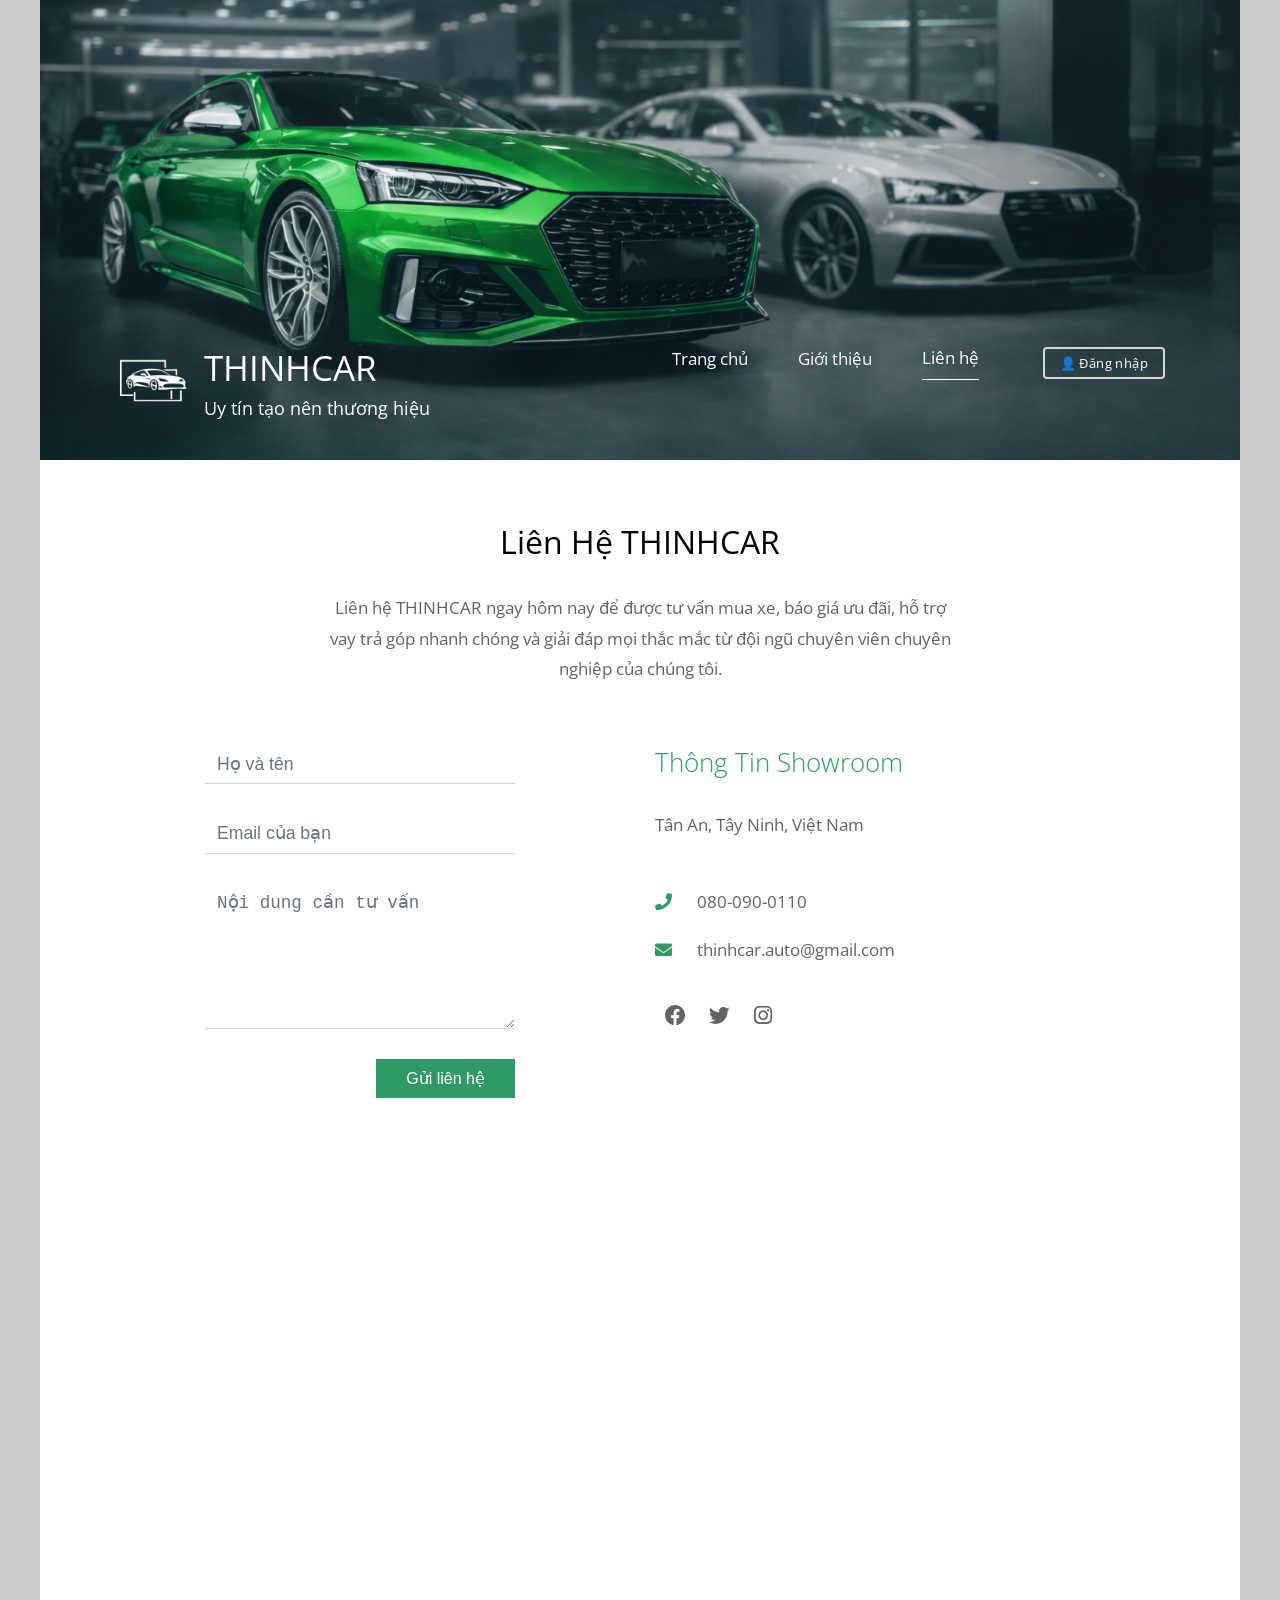
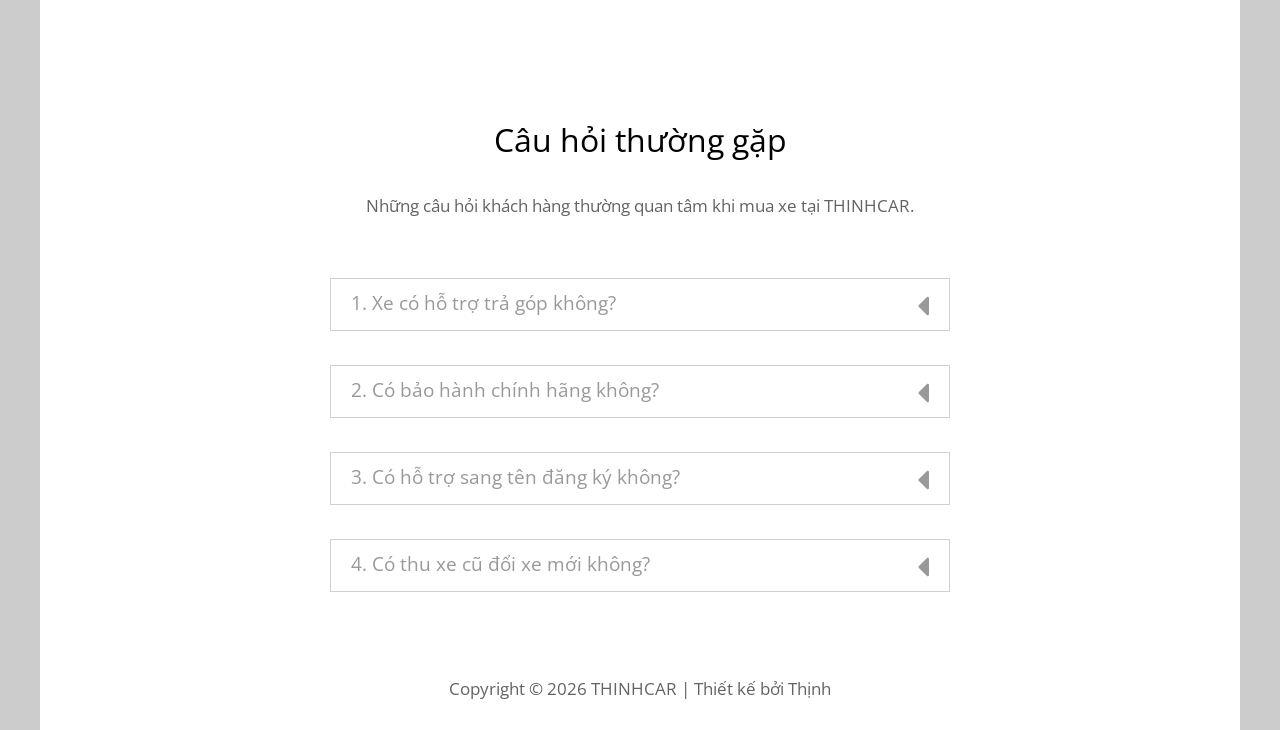
<file: contact.html>
<!DOCTYPE html>
<html>

<head>

<style>
/* ===== THINHCAR AUTH ===== */
.tc-auth-wrap { display:inline-block; position:relative; vertical-align:middle; margin-left:14px; }
.tc-login-btn {
  background:transparent; border:2px solid rgba(255,255,255,0.8);
  color:#fff; padding:5px 15px; border-radius:4px;
  font-size:13px; font-family:'Open Sans',sans-serif;
  cursor:pointer; letter-spacing:0.4px;
  transition:background .2s;
}
.tc-login-btn:hover { background:rgba(255,255,255,0.18); }
.tc-user-btn {
  background:rgba(46,125,50,0.95); border:2px solid #43a047;
  color:#fff; padding:5px 15px; border-radius:4px;
  font-size:13px; font-family:'Open Sans',sans-serif;
  cursor:pointer; font-weight:700; letter-spacing:0.4px;
  transition:background .2s;
}
.tc-user-btn:hover { background:#2e7d32; }
.tc-dropdown {
  display:none; position:absolute; right:0; top:calc(100% + 8px);
  background:#fff; border-radius:7px;
  box-shadow:0 6px 24px rgba(0,0,0,0.18);
  min-width:178px; z-index:99999; overflow:hidden;
}
.tc-dropdown.open { display:block; }
.tc-dropdown a, .tc-dropdown button {
  display:block; width:100%; text-align:left;
  padding:11px 17px; background:none; border:none;
  color:#333; font-size:13.5px;
  font-family:'Open Sans',sans-serif; cursor:pointer;
  text-decoration:none; transition:background .15s; box-sizing:border-box;
}
.tc-dropdown a:hover, .tc-dropdown button:hover { background:#f1f8f1; color:#2e7d32; }
.tc-dd-divider { height:1px; background:#eee; }

/* Modal */
.tc-overlay {
  display:none; position:fixed; inset:0;
  background:rgba(0,0,0,0.55); z-index:999999;
  align-items:center; justify-content:center;
}
.tc-overlay.open { display:flex; }
.tc-modal {
  background:#fff; border-radius:11px;
  padding:36px 34px 28px; width:100%; max-width:360px;
  box-shadow:0 14px 50px rgba(0,0,0,0.22); position:relative;
  animation:tcIn .22s ease;
}
@keyframes tcIn { from{opacity:0;transform:translateY(-16px)} to{opacity:1;transform:translateY(0)} }
.tc-close {
  position:absolute; top:12px; right:15px;
  background:none; border:none; font-size:22px;
  color:#aaa; cursor:pointer; line-height:1;
}
.tc-close:hover { color:#333; }
.tc-modal-brand { font-size:18px; font-weight:800; color:#2e7d32;
  font-family:'Open Sans',sans-serif; letter-spacing:1px; margin-bottom:16px; }
.tc-modal h3 { margin:0 0 4px; font-size:19px; color:#222;
  font-family:'Open Sans',sans-serif; font-weight:700; }
.tc-modal-sub { margin:0 0 20px; font-size:12.5px; color:#999;
  font-family:'Open Sans',sans-serif; }
.tc-modal label { display:block; font-size:12.5px; color:#555;
  margin-bottom:5px; font-family:'Open Sans',sans-serif; }
.tc-modal input {
  width:100%; padding:10px 12px; border:1.5px solid #ddd;
  border-radius:5px; font-size:14px; font-family:'Open Sans',sans-serif;
  margin-bottom:14px; box-sizing:border-box; outline:none;
  transition:border-color .2s;
}
.tc-modal input:focus { border-color:#43a047; }
.tc-err { color:#c0392b; font-size:12.5px; margin:-8px 0 10px;
  display:none; font-family:'Open Sans',sans-serif; }
.tc-err.show { display:block; }
.tc-submit {
  width:100%; padding:11px; background:#2e7d32; color:#fff;
  border:none; border-radius:5px; font-size:15px;
  font-family:'Open Sans',sans-serif; font-weight:700;
  cursor:pointer; transition:background .2s;
}
.tc-submit:hover { background:#1b5e20; }

/* ===== FIX NAV WRAP ===== */
.tm-nav-ul {
  display: flex !important;
  flex-wrap: nowrap !important;
  align-items: center !important;
  white-space: nowrap !important;
}
.tm-nav-li {
  white-space: nowrap !important;
}
.tm-nav-link {
  white-space: nowrap !important;
  display: inline-block !important;
}
</style>

	<meta charset="UTF-8" />
    <meta name="viewport" content="width=device-width, initial-scale=1.0" />
    <meta http-equiv="X-UA-Compatible" content="ie=edge" />
	<title>THINHCAR - Liên Hệ</title>
    <link href="https://fonts.googleapis.com/css?family=Open+Sans:300,400" rel="stylesheet" />
    <link href="css/all.min.css" rel="stylesheet" />
	<link href="css/templatemo-style.css" rel="stylesheet" />
</head>
<!--

Simple House

https://templatemo.com/tm-539-simple-house

-->
<body> 

	<div class="container">
	<!-- Top box -->
		<!-- Logo & Site Name -->
		<div class="placeholder">
			<div class="parallax-window" data-parallax="scroll" data-image-src="img/thinhcar-01.jpg">
				<div class="tm-header">
					<div class="row tm-header-inner">
						<div class="col-md-6 col-12">
							<img src="img/thinhcar-logo.png" alt="Logo"
								 style="width:148px;height:auto;position:relative;top:18px;margin-right:-38px;">
							<div class="tm-site-text-box">
								<h1 class="tm-site-title">THINHCAR</h1>
								<h6 class="tm-site-description">Uy tín tạo nên thương hiệu</h6>
							</div>
						</div>
						<nav class="col-md-6 col-12 tm-nav">
							<ul class="tm-nav-ul">
								<li class="tm-nav-li"><a href="index.html" class="tm-nav-link">Trang chủ</a></li>
								<li class="tm-nav-li"><a href="about.html" class="tm-nav-link">Giới thiệu</a></li>
								<li class="tm-nav-li"><a href="contact.html" class="tm-nav-link active">Liên hệ</a></li>
							<li class="tm-nav-li"><span class="tc-auth-wrap" id="tc-auth-wrap"></span></li>
							</ul>
						</nav>	
					</div>
				</div>
			</div>
		</div>

		<main>
			<header class="row tm-welcome-section">
				<h2 class="col-12 text-center tm-section-title">Liên Hệ THINHCAR</h2>
				<p class="col-12 text-center">Liên hệ THINHCAR ngay hôm nay để được tư vấn mua xe, báo giá ưu đãi, hỗ trợ vay trả góp nhanh chóng và giải đáp mọi thắc mắc từ đội ngũ chuyên viên chuyên nghiệp của chúng tôi.</p>
			</header>

			<div class="tm-container-inner-2 tm-contact-section">
				<div class="row">
					<div class="col-md-6">
						<form action="" method="POST" class="tm-contact-form">
					        <div class="form-group">
					          <input type="text" name="name" class="form-control" placeholder="Họ và tên" required="" />
					        </div>
					        
					        <div class="form-group">
					          <input type="email" name="email" class="form-control" placeholder="Email của bạn" required="" />
					        </div>
				
					        <div class="form-group">
					          <textarea rows="5" name="message" class="form-control" placeholder="Nội dung cần tư vấn" required=""></textarea>
					        </div>
					
					        <div class="form-group tm-d-flex">
								<button type="submit" class="tm-btn tm-btn-success tm-btn-right">
									Gửi liên hệ
								</button>
					        </div>
						</form>
					</div>
					<div class="col-md-6">
						<div class="tm-address-box">
							<h4 class="tm-info-title tm-text-success">Thông Tin Showroom</h4>
							<address>
								Tân An, Tây Ninh, Việt Nam
							</address>
							<a href="tel:0909 888 999" class="tm-contact-link">
								<i class="fas fa-phone tm-contact-icon"></i>080-090-0110
							</a>
							<a href="mailto:info@company.co" class="tm-contact-link">
								<i class="fas fa-envelope tm-contact-icon"></i>thinhcar.auto@gmail.com
							</a>
							<div class="tm-contact-social">
								<a href="https://fb.com/templatemo" class="tm-social-link"><i class="fab fa-facebook tm-social-icon"></i></a>
								<a href="#" class="tm-social-link"><i class="fab fa-twitter tm-social-icon"></i></a>
								<a href="#" class="tm-social-link"><i class="fab fa-instagram tm-social-icon"></i></a>
							</div>
						</div>
					</div>
				</div>
			</div>
            
<!-- How to change your own map point
	1. Go to Google Maps
	2. Click on your location point
	3. Click "Share" and choose "Embed map" tab
	4. Copy only URL and paste it within the src="" field below
-->
			<div class="tm-container-inner-2 tm-map-section">
				<div class="row">
					<div class="col-12">
						<div class="tm-map">
							<iframe src="https://www.google.com/maps?q=Tân%20An,%20Tây%20Ninh,%20Việt%20Nam&output=embed"
									height="500"
									style="width:100%; border:0;"
									allowfullscreen=""
									loading="lazy">
							</iframe>
						</div>
					</div>
				</div>
			</div>
			<div class="tm-container-inner-2 tm-info-section">
				<div class="row">
					<!-- FAQ -->
					<div class="col-12 tm-faq">
						<h2 class="text-center tm-section-title">Câu hỏi thường gặp</h2>
						<p class="text-center">Những câu hỏi khách hàng thường quan tâm khi mua xe tại THINHCAR.</p>
						<div class="tm-accordion">
							<button class="accordion">1. Xe có hỗ trợ trả góp không?</button>
							<div class="panel">
								<p>Có. THINHCAR hiện đang liên kết với nhiều ngân hàng và tổ chức tài chính uy tín nhằm hỗ trợ khách hàng mua xe trả góp với hạn mức vay lên đến 80% giá trị xe. Thủ tục đăng ký đơn giản, thời gian xét duyệt nhanh chóng và linh hoạt theo hồ sơ của từng khách hàng. Đội ngũ tư vấn viên của chúng tôi sẽ hỗ trợ lựa chọn gói vay phù hợp, mức lãi suất ưu đãi và kỳ hạn thanh toán thuận tiện nhất để khách hàng dễ dàng sở hữu chiếc xe mong muốn.</p>
							</div>
							
							<button class="accordion">2. Có bảo hành chính hãng không?</button>
							<div class="panel">
								<p>Tất cả các dòng xe được phân phối tại THINHCAR đều có chính sách bảo hành chính hãng theo tiêu chuẩn của từng thương hiệu. Ngoài chế độ bảo hành, khách hàng còn được hỗ trợ kiểm tra kỹ thuật định kỳ, bảo dưỡng chuyên sâu và tư vấn sử dụng xe đúng cách. Trong quá trình sử dụng, nếu phát sinh sự cố kỹ thuật, đội ngũ chăm sóc khách hàng của chúng tôi luôn sẵn sàng hỗ trợ nhanh chóng và tận tâm.</p>
							</div>
							
							<button class="accordion">3. Có hỗ trợ sang tên đăng ký không?</button>
							<div class="panel">
								<p>Có. THINHCAR hỗ trợ khách hàng hoàn thiện toàn bộ quy trình mua bán xe bao gồm công chứng hợp đồng, sang tên chủ sở hữu, đăng ký biển số và chuẩn bị hồ sơ liên quan theo đúng quy định. Chúng tôi luôn cố gắng rút ngắn thời gian xử lý thủ tục để khách hàng nhận xe nhanh chóng và thuận tiện nhất. Mọi quy trình đều được thực hiện minh bạch, rõ ràng và có nhân viên hướng dẫn chi tiết.</p>
							</div>
							
							<button class="accordion">4. Có thu xe cũ đổi xe mới không?</button>
							<div class="panel">
								<p>Có. THINHCAR cung cấp dịch vụ thu mua xe cũ và hỗ trợ khách hàng đổi sang xe mới với mức định giá hợp lý dựa trên tình trạng thực tế, đời xe và giá thị trường hiện tại. Quy trình kiểm tra xe rõ ràng, minh bạch và công khai từng hạng mục. Sau khi thống nhất giá trị xe cũ, khách hàng có thể bù chênh lệch để nhận xe mới nhanh chóng trong ngày cùng nhiều ưu đãi hấp dẫn.</p>
							</div>
						</div>	
					</div>
				</div>
			</div>
		</main>

		<footer class="tm-footer text-center">
			<p>
				Copyright © 2026 THINHCAR

				| Thiết kế bởi Thịnh
			</p>
		</footer>
	</div>
	<script src="js/jquery.min.js"></script>
	<script src="js/parallax.min.js"></script>
	<script>
		$(document).ready(function(){
			var acc = document.getElementsByClassName("accordion");
			var i;
			
			for (i = 0; i < acc.length; i++) {
			  acc[i].addEventListener("click", function() {
			    this.classList.toggle("active");
			    var panel = this.nextElementSibling;
			    if (panel.style.maxHeight) {
			      panel.style.maxHeight = null;
			    } else {
			      panel.style.maxHeight = panel.scrollHeight + "px";
			    }
			  });
			}	
		});
	</script>

<!-- THINHCAR Login Modal -->
<div class="tc-overlay" id="tc-overlay">
  <div class="tc-modal">
    <button class="tc-close" id="tc-close">&times;</button>
    <div class="tc-modal-brand">THINHCAR</div>
    <h3>Đăng nhập</h3>
    <p class="tc-modal-sub">Uy tín tạo nên thương hiệu</p>
    <label for="tc-user">Tên đăng nhập</label>
    <input type="text" id="tc-user" placeholder="Nhập tên đăng nhập" />
    <label for="tc-pass">Mật khẩu</label>
    <input type="password" id="tc-pass" placeholder="Nhập mật khẩu" />
    <div class="tc-err" id="tc-err">Tên đăng nhập hoặc mật khẩu không đúng.</div>
    <button class="tc-submit" id="tc-submit">Đăng nhập</button>
  </div>
</div>

<script>
(function(){
  function getUser(){ return localStorage.getItem('thinhcar_user'); }
  function setUser(n){ localStorage.setItem('thinhcar_user', n); }
  function delUser(){ localStorage.removeItem('thinhcar_user'); }
  function esc(s){ return s.replace(/[&<>"']/g,function(c){return{'&':'&amp;','<':'&lt;','>':'&gt;','"':'&quot;',"'":'&#39;'}[c];}); }

  function renderAuth(){
    var wrap = document.getElementById('tc-auth-wrap');
    if(!wrap) return;
    var user = getUser();
    if(!user){
      wrap.innerHTML = '<button class="tc-login-btn" id="tc-open">&#128100; Đăng nhập</button>';
      document.getElementById('tc-open').onclick = function(){ document.getElementById('tc-overlay').classList.add('open'); setTimeout(function(){document.getElementById('tc-user').focus();},80); };
    } else {
      var isAdmin = (user === 'admin');
      var adminRow = isAdmin ? '<div class="tc-dd-divider"></div><a href="admin/index.html">&#9881; Trang quản trị</a>' : '';
      wrap.innerHTML =
        '<button class="tc-user-btn" id="tc-ubtn">&#128100; '+esc(user)+' &#9660;</button>'+
        '<div class="tc-dropdown" id="tc-dd">'+
          adminRow+
          '<div class="tc-dd-divider"></div>'+
          '<button id="tc-logout">&#128682; Đăng xuất</button>'+
        '</div>';
      document.getElementById('tc-ubtn').onclick = function(e){
        e.stopPropagation();
        document.getElementById('tc-dd').classList.toggle('open');
      };
      document.getElementById('tc-logout').onclick = function(){ delUser(); renderAuth(); };
    }
  }

  function doLogin(){
    var user = document.getElementById('tc-user').value.trim();
    var pass = document.getElementById('tc-pass').value;
    var err  = document.getElementById('tc-err');
    err.classList.remove('show');
    if(!user||!pass){ err.textContent='Vui lòng nhập đầy đủ thông tin.'; err.classList.add('show'); return; }
    if(user==='admin' && pass==='888'){ setUser('admin'); closeModal(); renderAuth(); }
    else if(user!=='admin'){ setUser(user); closeModal(); renderAuth(); }
    else { err.textContent='Tên đăng nhập hoặc mật khẩu không đúng.'; err.classList.add('show'); }
  }

  function closeModal(){
    document.getElementById('tc-overlay').classList.remove('open');
    document.getElementById('tc-err').classList.remove('show');
    document.getElementById('tc-user').value='';
    document.getElementById('tc-pass').value='';
  }

  document.addEventListener('click', function(e){
    var dd = document.getElementById('tc-dd');
    if(dd && !dd.contains(e.target) && e.target.id!=='tc-ubtn') dd.classList.remove('open');
    var overlay = document.getElementById('tc-overlay');
    if(overlay && e.target===overlay) closeModal();
  });

  document.addEventListener('DOMContentLoaded', function(){
    renderAuth();
    document.getElementById('tc-close').onclick = closeModal;
    document.getElementById('tc-submit').onclick = doLogin;
    document.getElementById('tc-pass').onkeydown = function(e){ if(e.key==='Enter') doLogin(); };
  });
})();
</script>


<script>
// ===== GỬI LIÊN HỆ -> LƯU VÀO support.html (localStorage) =====
(function(){
  document.addEventListener('DOMContentLoaded', function(){
    var form = document.querySelector('.tm-contact-form');
    if(!form) return;

    // Ngăn submit mặc định
    form.addEventListener('submit', function(e){ e.preventDefault(); });

    // Nút gửi liên hệ
    var submitBtn = form.querySelector('button[type="submit"]');
    if(!submitBtn) return;

    submitBtn.addEventListener('click', function(e){
      e.preventDefault();
      var name    = form.querySelector('input[name="name"]').value.trim();
      var email   = form.querySelector('input[name="email"]').value.trim();
      var message = form.querySelector('textarea[name="message"]').value.trim();

      if(!name || !email || !message){
        alert('Vui lòng điền đầy đủ thông tin!');
        return;
      }

      // Đọc danh sách hiện có
      var list = [];
      try{ list = JSON.parse(localStorage.getItem('supportRequests') || '[]'); }catch(e){}

      // Thêm mục mới (ID tự động = thứ tự tiếp theo)
      list.push({ email: email, name: name, message: message });
      localStorage.setItem('supportRequests', JSON.stringify(list));

      // Reset form và thông báo
      form.reset();
      alert('✅ Gửi liên hệ thành công! Chúng tôi sẽ phản hồi sớm nhất có thể.');
    });
  });
})();
</script>

</body>
</html>
</file>
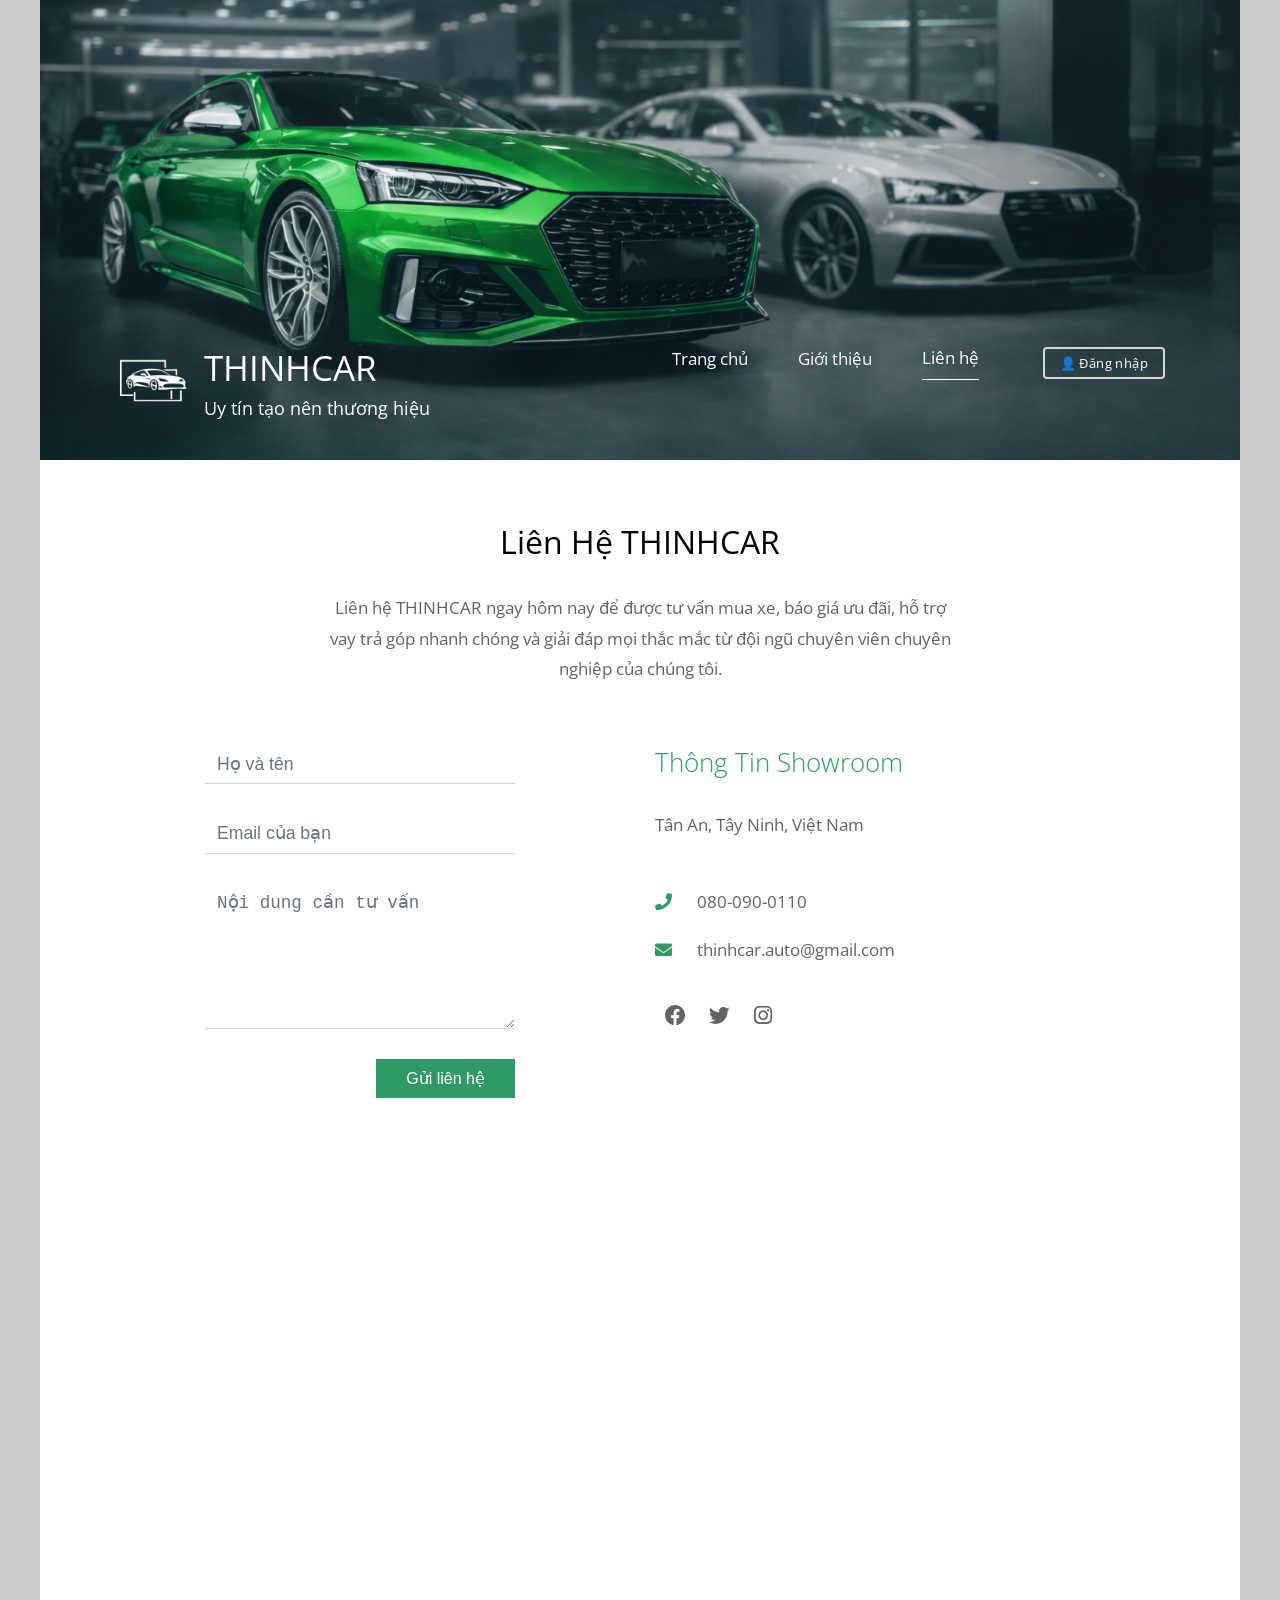
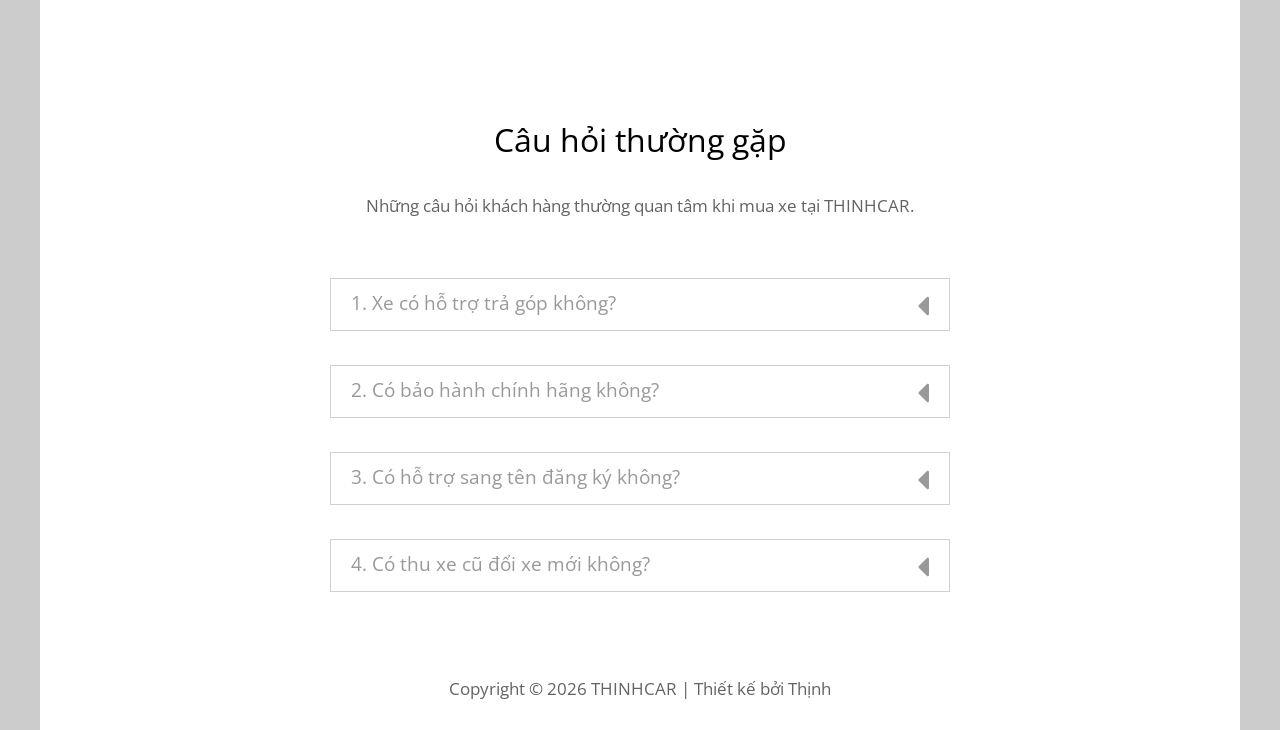
<file: contact9.html>
<!DOCTYPE html>
<html>

<head>

<style>
/* ===== THINHCAR AUTH ===== */
.tc-auth-wrap { display:inline-block; position:relative; vertical-align:middle; margin-left:14px; }
.tc-login-btn {
  background:transparent; border:2px solid rgba(255,255,255,0.8);
  color:#fff; padding:5px 15px; border-radius:4px;
  font-size:13px; font-family:'Open Sans',sans-serif;
  cursor:pointer; letter-spacing:0.4px;
  transition:background .2s;
}
.tc-login-btn:hover { background:rgba(255,255,255,0.18); }
.tc-user-btn {
  background:rgba(46,125,50,0.95); border:2px solid #43a047;
  color:#fff; padding:5px 15px; border-radius:4px;
  font-size:13px; font-family:'Open Sans',sans-serif;
  cursor:pointer; font-weight:700; letter-spacing:0.4px;
  transition:background .2s;
}
.tc-user-btn:hover { background:#2e7d32; }
.tc-dropdown {
  display:none; position:absolute; right:0; top:calc(100% + 8px);
  background:#fff; border-radius:7px;
  box-shadow:0 6px 24px rgba(0,0,0,0.18);
  min-width:178px; z-index:99999; overflow:hidden;
}
.tc-dropdown.open { display:block; }
.tc-dropdown a, .tc-dropdown button {
  display:block; width:100%; text-align:left;
  padding:11px 17px; background:none; border:none;
  color:#333; font-size:13.5px;
  font-family:'Open Sans',sans-serif; cursor:pointer;
  text-decoration:none; transition:background .15s; box-sizing:border-box;
}
.tc-dropdown a:hover, .tc-dropdown button:hover { background:#f1f8f1; color:#2e7d32; }
.tc-dd-divider { height:1px; background:#eee; }

/* Modal */
.tc-overlay {
  display:none; position:fixed; inset:0;
  background:rgba(0,0,0,0.55); z-index:999999;
  align-items:center; justify-content:center;
}
.tc-overlay.open { display:flex; }
.tc-modal {
  background:#fff; border-radius:11px;
  padding:36px 34px 28px; width:100%; max-width:360px;
  box-shadow:0 14px 50px rgba(0,0,0,0.22); position:relative;
  animation:tcIn .22s ease;
}
@keyframes tcIn { from{opacity:0;transform:translateY(-16px)} to{opacity:1;transform:translateY(0)} }
.tc-close {
  position:absolute; top:12px; right:15px;
  background:none; border:none; font-size:22px;
  color:#aaa; cursor:pointer; line-height:1;
}
.tc-close:hover { color:#333; }
.tc-modal-brand { font-size:18px; font-weight:800; color:#2e7d32;
  font-family:'Open Sans',sans-serif; letter-spacing:1px; margin-bottom:16px; }
.tc-modal h3 { margin:0 0 4px; font-size:19px; color:#222;
  font-family:'Open Sans',sans-serif; font-weight:700; }
.tc-modal-sub { margin:0 0 20px; font-size:12.5px; color:#999;
  font-family:'Open Sans',sans-serif; }
.tc-modal label { display:block; font-size:12.5px; color:#555;
  margin-bottom:5px; font-family:'Open Sans',sans-serif; }
.tc-modal input {
  width:100%; padding:10px 12px; border:1.5px solid #ddd;
  border-radius:5px; font-size:14px; font-family:'Open Sans',sans-serif;
  margin-bottom:14px; box-sizing:border-box; outline:none;
  transition:border-color .2s;
}
.tc-modal input:focus { border-color:#43a047; }
.tc-err { color:#c0392b; font-size:12.5px; margin:-8px 0 10px;
  display:none; font-family:'Open Sans',sans-serif; }
.tc-err.show { display:block; }
.tc-submit {
  width:100%; padding:11px; background:#2e7d32; color:#fff;
  border:none; border-radius:5px; font-size:15px;
  font-family:'Open Sans',sans-serif; font-weight:700;
  cursor:pointer; transition:background .2s;
}
.tc-submit:hover { background:#1b5e20; }

/* ===== FIX NAV WRAP ===== */
.tm-nav-ul {
  display: flex !important;
  flex-wrap: nowrap !important;
  align-items: center !important;
  white-space: nowrap !important;
}
.tm-nav-li {
  white-space: nowrap !important;
}
.tm-nav-link {
  white-space: nowrap !important;
  display: inline-block !important;
}
</style>

	<meta charset="UTF-8" />
    <meta name="viewport" content="width=device-width, initial-scale=1.0" />
    <meta http-equiv="X-UA-Compatible" content="ie=edge" />
	<title>THINHCAR - Liên Hệ</title>
    <link href="https://fonts.googleapis.com/css?family=Open+Sans:300,400" rel="stylesheet" />
    <link href="css/all.min.css" rel="stylesheet" />
	<link href="css/templatemo-style.css" rel="stylesheet" />
</head>
<!--

Simple House

https://templatemo.com/tm-539-simple-house

-->
<body> 

	<div class="container">
	<!-- Top box -->
		<!-- Logo & Site Name -->
		<div class="placeholder">
			<div class="parallax-window" data-parallax="scroll" data-image-src="img/thinhcar-01.jpg">
				<div class="tm-header">
					<div class="row tm-header-inner">
						<div class="col-md-6 col-12">
							<img src="img/thinhcar-logo.png" alt="Logo"
								 style="width:148px;height:auto;position:relative;top:18px;margin-right:-38px;">
							<div class="tm-site-text-box">
								<h1 class="tm-site-title">THINHCAR</h1>
								<h6 class="tm-site-description">Uy tín tạo nên thương hiệu</h6>
							</div>
						</div>
						<nav class="col-md-6 col-12 tm-nav">
							<ul class="tm-nav-ul">
								<li class="tm-nav-li"><a href="index9.html" class="tm-nav-link">Trang chủ</a></li>
								<li class="tm-nav-li"><a href="about9.html" class="tm-nav-link">Giới thiệu</a></li>
								<li class="tm-nav-li"><a href="contact9.html" class="tm-nav-link active">Liên hệ</a></li>
							<li class="tm-nav-li"><span class="tc-auth-wrap" id="tc-auth-wrap"></span></li>
							</ul>
						</nav>	
					</div>
				</div>
			</div>
		</div>

		<main>
			<header class="row tm-welcome-section">
				<h2 class="col-12 text-center tm-section-title">Liên Hệ THINHCAR</h2>
				<p class="col-12 text-center">Liên hệ THINHCAR ngay hôm nay để được tư vấn mua xe, báo giá ưu đãi, hỗ trợ vay trả góp nhanh chóng và giải đáp mọi thắc mắc từ đội ngũ chuyên viên chuyên nghiệp của chúng tôi.</p>
			</header>

			<div class="tm-container-inner-2 tm-contact-section">
				<div class="row">
					<div class="col-md-6">
						<form action="" method="POST" class="tm-contact-form">
					        <div class="form-group">
					          <input type="text" name="name" class="form-control" placeholder="Họ và tên" required="" />
					        </div>
					        
					        <div class="form-group">
					          <input type="email" name="email" class="form-control" placeholder="Email của bạn" required="" />
					        </div>
				
					        <div class="form-group">
					          <textarea rows="5" name="message" class="form-control" placeholder="Nội dung cần tư vấn" required=""></textarea>
					        </div>
					
					        <div class="form-group tm-d-flex">
								<button type="submit" class="tm-btn tm-btn-success tm-btn-right">
									Gửi liên hệ
								</button>
					        </div>
						</form>
					</div>
					<div class="col-md-6">
						<div class="tm-address-box">
							<h4 class="tm-info-title tm-text-success">Thông Tin Showroom</h4>
							<address>
								Tân An, Tây Ninh, Việt Nam
							</address>
							<a href="tel:0909 888 999" class="tm-contact-link">
								<i class="fas fa-phone tm-contact-icon"></i>080-090-0110
							</a>
							<a href="mailto:info@company.co" class="tm-contact-link">
								<i class="fas fa-envelope tm-contact-icon"></i>thinhcar.auto@gmail.com
							</a>
							<div class="tm-contact-social">
								<a href="https://fb.com/templatemo" class="tm-social-link"><i class="fab fa-facebook tm-social-icon"></i></a>
								<a href="#" class="tm-social-link"><i class="fab fa-twitter tm-social-icon"></i></a>
								<a href="#" class="tm-social-link"><i class="fab fa-instagram tm-social-icon"></i></a>
							</div>
						</div>
					</div>
				</div>
			</div>
            
<!-- How to change your own map point
	1. Go to Google Maps
	2. Click on your location point
	3. Click "Share" and choose "Embed map" tab
	4. Copy only URL and paste it within the src="" field below
-->
			<div class="tm-container-inner-2 tm-map-section">
				<div class="row">
					<div class="col-12">
						<div class="tm-map">
							<iframe src="https://www.google.com/maps?q=Tân%20An,%20Tây%20Ninh,%20Việt%20Nam&output=embed"
									height="500"
									style="width:100%; border:0;"
									allowfullscreen=""
									loading="lazy">
							</iframe>
						</div>
					</div>
				</div>
			</div>
			<div class="tm-container-inner-2 tm-info-section">
				<div class="row">
					<!-- FAQ -->
					<div class="col-12 tm-faq">
						<h2 class="text-center tm-section-title">Câu hỏi thường gặp</h2>
						<p class="text-center">Những câu hỏi khách hàng thường quan tâm khi mua xe tại THINHCAR.</p>
						<div class="tm-accordion">
							<button class="accordion">1. Xe có hỗ trợ trả góp không?</button>
							<div class="panel">
								<p>Có. THINHCAR hiện đang liên kết với nhiều ngân hàng và tổ chức tài chính uy tín nhằm hỗ trợ khách hàng mua xe trả góp với hạn mức vay lên đến 80% giá trị xe. Thủ tục đăng ký đơn giản, thời gian xét duyệt nhanh chóng và linh hoạt theo hồ sơ của từng khách hàng. Đội ngũ tư vấn viên của chúng tôi sẽ hỗ trợ lựa chọn gói vay phù hợp, mức lãi suất ưu đãi và kỳ hạn thanh toán thuận tiện nhất để khách hàng dễ dàng sở hữu chiếc xe mong muốn.</p>
							</div>
							
							<button class="accordion">2. Có bảo hành chính hãng không?</button>
							<div class="panel">
								<p>Tất cả các dòng xe được phân phối tại THINHCAR đều có chính sách bảo hành chính hãng theo tiêu chuẩn của từng thương hiệu. Ngoài chế độ bảo hành, khách hàng còn được hỗ trợ kiểm tra kỹ thuật định kỳ, bảo dưỡng chuyên sâu và tư vấn sử dụng xe đúng cách. Trong quá trình sử dụng, nếu phát sinh sự cố kỹ thuật, đội ngũ chăm sóc khách hàng của chúng tôi luôn sẵn sàng hỗ trợ nhanh chóng và tận tâm.</p>
							</div>
							
							<button class="accordion">3. Có hỗ trợ sang tên đăng ký không?</button>
							<div class="panel">
								<p>Có. THINHCAR hỗ trợ khách hàng hoàn thiện toàn bộ quy trình mua bán xe bao gồm công chứng hợp đồng, sang tên chủ sở hữu, đăng ký biển số và chuẩn bị hồ sơ liên quan theo đúng quy định. Chúng tôi luôn cố gắng rút ngắn thời gian xử lý thủ tục để khách hàng nhận xe nhanh chóng và thuận tiện nhất. Mọi quy trình đều được thực hiện minh bạch, rõ ràng và có nhân viên hướng dẫn chi tiết.</p>
							</div>
							
							<button class="accordion">4. Có thu xe cũ đổi xe mới không?</button>
							<div class="panel">
								<p>Có. THINHCAR cung cấp dịch vụ thu mua xe cũ và hỗ trợ khách hàng đổi sang xe mới với mức định giá hợp lý dựa trên tình trạng thực tế, đời xe và giá thị trường hiện tại. Quy trình kiểm tra xe rõ ràng, minh bạch và công khai từng hạng mục. Sau khi thống nhất giá trị xe cũ, khách hàng có thể bù chênh lệch để nhận xe mới nhanh chóng trong ngày cùng nhiều ưu đãi hấp dẫn.</p>
							</div>
						</div>	
					</div>
				</div>
			</div>
		</main>

		<footer class="tm-footer text-center">
			<p>
				Copyright © 2026 THINHCAR

				| Thiết kế bởi Thịnh
			</p>
		</footer>
	</div>
	<script src="js/jquery.min.js"></script>
	<script src="js/parallax.min.js"></script>
	<script>
		$(document).ready(function(){
			var acc = document.getElementsByClassName("accordion");
			var i;
			
			for (i = 0; i < acc.length; i++) {
			  acc[i].addEventListener("click", function() {
			    this.classList.toggle("active");
			    var panel = this.nextElementSibling;
			    if (panel.style.maxHeight) {
			      panel.style.maxHeight = null;
			    } else {
			      panel.style.maxHeight = panel.scrollHeight + "px";
			    }
			  });
			}	
		});
	</script>

<!-- THINHCAR Login Modal -->
<div class="tc-overlay" id="tc-overlay">
  <div class="tc-modal">
    <button class="tc-close" id="tc-close">&times;</button>
    <div class="tc-modal-brand">THINHCAR</div>
    <h3>Đăng nhập</h3>
    <p class="tc-modal-sub">Uy tín tạo nên thương hiệu</p>
    <label for="tc-user">Tên đăng nhập</label>
    <input type="text" id="tc-user" placeholder="Nhập tên đăng nhập" />
    <label for="tc-pass">Mật khẩu</label>
    <input type="password" id="tc-pass" placeholder="Nhập mật khẩu" />
    <div class="tc-err" id="tc-err">Tên đăng nhập hoặc mật khẩu không đúng.</div>
    <button class="tc-submit" id="tc-submit">Đăng nhập</button>
  </div>
</div>

<script>
(function(){
  function getUser(){ return localStorage.getItem('thinhcar_user'); }
  function setUser(n){ localStorage.setItem('thinhcar_user', n); }
  function delUser(){ localStorage.removeItem('thinhcar_user'); }
  function esc(s){ return s.replace(/[&<>"']/g,function(c){return{'&':'&amp;','<':'&lt;','>':'&gt;','"':'&quot;',"'":'&#39;'}[c];}); }

  function renderAuth(){
    var wrap = document.getElementById('tc-auth-wrap');
    if(!wrap) return;
    var user = getUser();
    if(!user){
      wrap.innerHTML = '<button class="tc-login-btn" id="tc-open">&#128100; Đăng nhập</button>';
      document.getElementById('tc-open').onclick = function(){ document.getElementById('tc-overlay').classList.add('open'); setTimeout(function(){document.getElementById('tc-user').focus();},80); };
    } else {
      var isAdmin = (user === 'admin');
      var adminRow = isAdmin ? '<div class="tc-dd-divider"></div><a href="admin/index.html">&#9881; Trang quản trị</a>' : '';
      wrap.innerHTML =
        '<button class="tc-user-btn" id="tc-ubtn">&#128100; '+esc(user)+' &#9660;</button>'+
        '<div class="tc-dropdown" id="tc-dd">'+
          adminRow+
          '<div class="tc-dd-divider"></div>'+
          '<button id="tc-logout">&#128682; Đăng xuất</button>'+
        '</div>';
      document.getElementById('tc-ubtn').onclick = function(e){
        e.stopPropagation();
        document.getElementById('tc-dd').classList.toggle('open');
      };
      document.getElementById('tc-logout').onclick = function(){ delUser(); renderAuth(); };
    }
  }

  function doLogin(){
    var user = document.getElementById('tc-user').value.trim();
    var pass = document.getElementById('tc-pass').value;
    var err  = document.getElementById('tc-err');
    err.classList.remove('show');
    if(!user||!pass){ err.textContent='Vui lòng nhập đầy đủ thông tin.'; err.classList.add('show'); return; }
    if(user==='admin' && pass==='888'){ setUser('admin'); closeModal(); renderAuth(); }
    else if(user!=='admin'){ setUser(user); closeModal(); renderAuth(); }
    else { err.textContent='Tên đăng nhập hoặc mật khẩu không đúng.'; err.classList.add('show'); }
  }

  function closeModal(){
    document.getElementById('tc-overlay').classList.remove('open');
    document.getElementById('tc-err').classList.remove('show');
    document.getElementById('tc-user').value='';
    document.getElementById('tc-pass').value='';
  }

  document.addEventListener('click', function(e){
    var dd = document.getElementById('tc-dd');
    if(dd && !dd.contains(e.target) && e.target.id!=='tc-ubtn') dd.classList.remove('open');
    var overlay = document.getElementById('tc-overlay');
    if(overlay && e.target===overlay) closeModal();
  });

  document.addEventListener('DOMContentLoaded', function(){
    renderAuth();
    document.getElementById('tc-close').onclick = closeModal;
    document.getElementById('tc-submit').onclick = doLogin;
    document.getElementById('tc-pass').onkeydown = function(e){ if(e.key==='Enter') doLogin(); };
  });
})();
</script>


<script>
// ===== GỬI LIÊN HỆ -> LƯU VÀO support.html (localStorage) =====
(function(){
  document.addEventListener('DOMContentLoaded', function(){
    var form = document.querySelector('.tm-contact-form');
    if(!form) return;

    // Ngăn submit mặc định
    form.addEventListener('submit', function(e){ e.preventDefault(); });

    // Nút gửi liên hệ
    var submitBtn = form.querySelector('button[type="submit"]');
    if(!submitBtn) return;

    submitBtn.addEventListener('click', function(e){
      e.preventDefault();
      var name    = form.querySelector('input[name="name"]').value.trim();
      var email   = form.querySelector('input[name="email"]').value.trim();
      var message = form.querySelector('textarea[name="message"]').value.trim();

      if(!name || !email || !message){
        alert('Vui lòng điền đầy đủ thông tin!');
        return;
      }

      // Đọc danh sách hiện có
      var list = [];
      try{ list = JSON.parse(localStorage.getItem('supportRequests') || '[]'); }catch(e){}

      // Thêm mục mới (ID tự động = thứ tự tiếp theo)
      list.push({ email: email, name: name, message: message });
      localStorage.setItem('supportRequests', JSON.stringify(list));

      // Reset form và thông báo
      form.reset();
      alert('✅ Gửi liên hệ thành công! Chúng tôi sẽ phản hồi sớm nhất có thể.');
    });
  });
})();
</script>

</body>
</html>
</file>
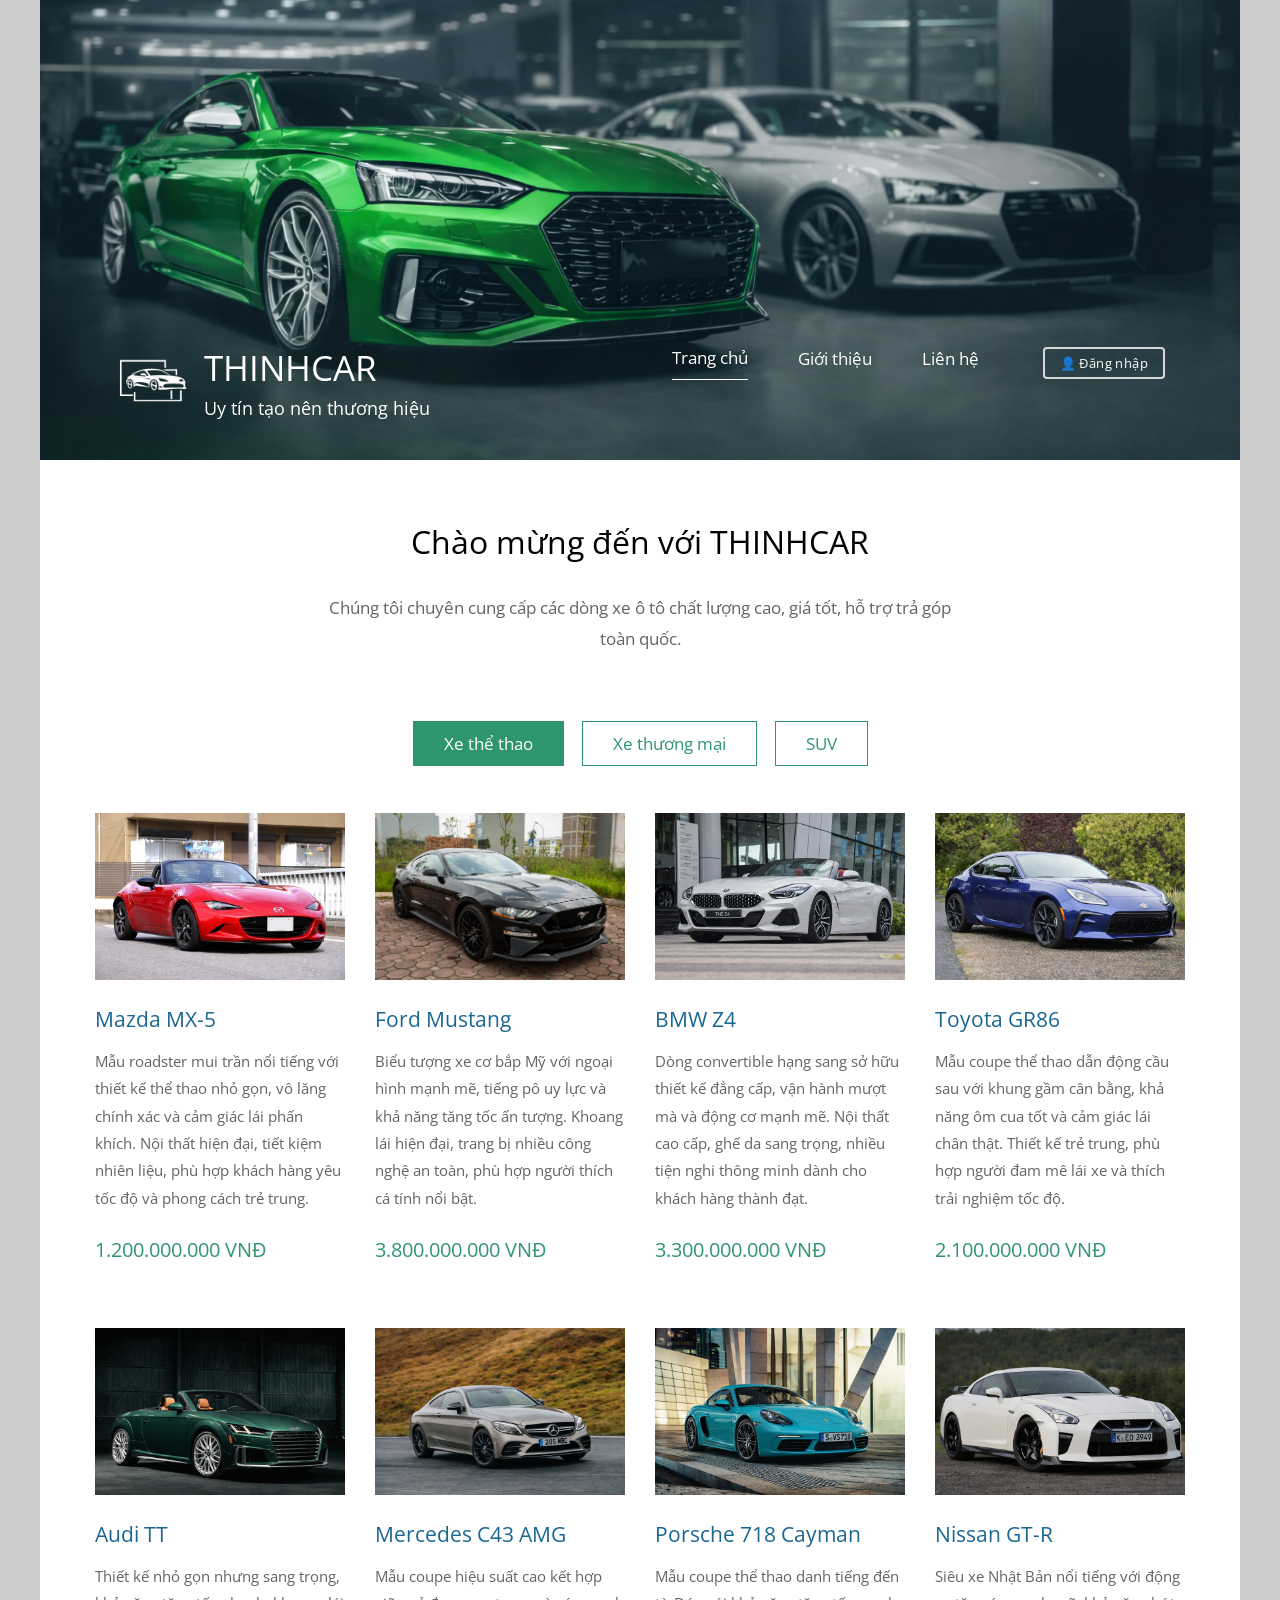
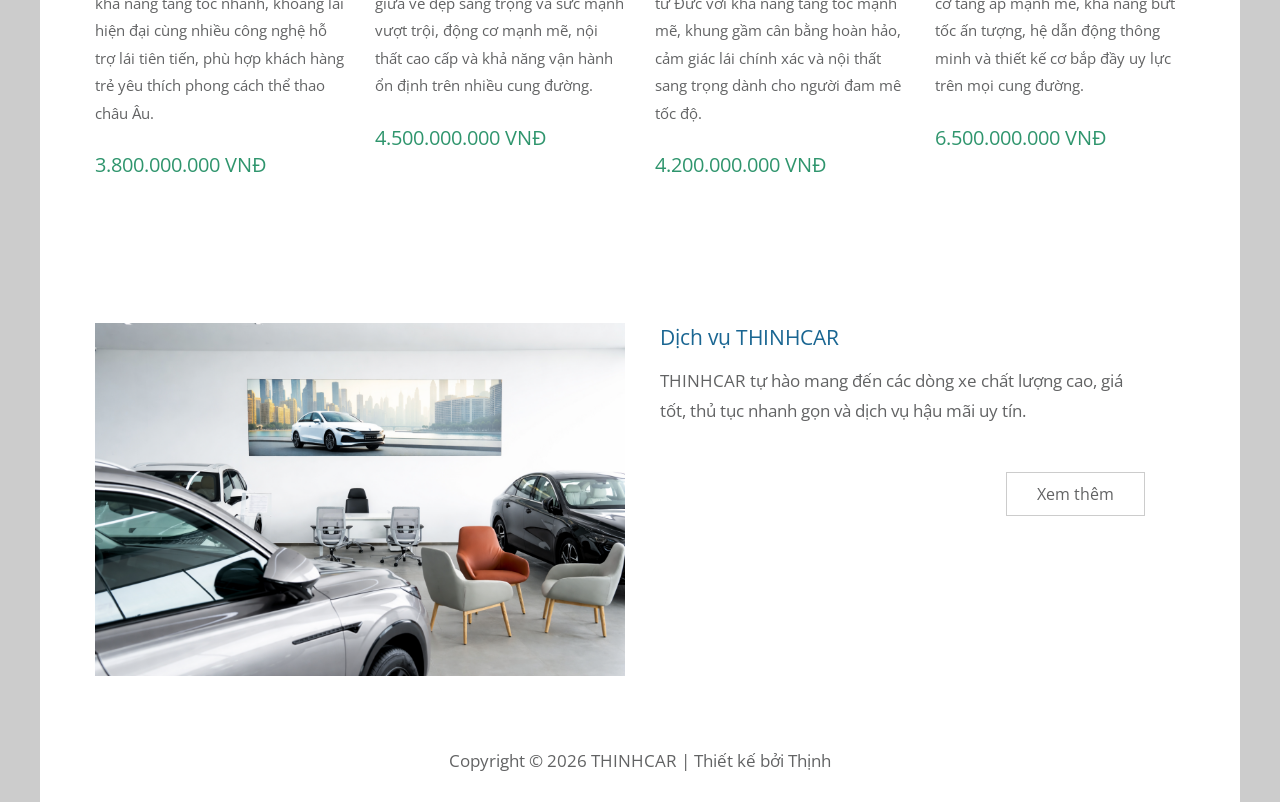
<file: index9.html>
<!DOCTYPE html>
<html>

<head>

<style>
/* ===== THINHCAR AUTH ===== */
.tc-auth-wrap { display:inline-block; position:relative; vertical-align:middle; margin-left:14px; }
.tc-login-btn {
  background:transparent; border:2px solid rgba(255,255,255,0.8);
  color:#fff; padding:5px 15px; border-radius:4px;
  font-size:13px; font-family:'Open Sans',sans-serif;
  cursor:pointer; letter-spacing:0.4px;
  transition:background .2s;
}
.tc-login-btn:hover { background:rgba(255,255,255,0.18); }
.tc-user-btn {
  background:rgba(46,125,50,0.95); border:2px solid #43a047;
  color:#fff; padding:5px 15px; border-radius:4px;
  font-size:13px; font-family:'Open Sans',sans-serif;
  cursor:pointer; font-weight:700; letter-spacing:0.4px;
  transition:background .2s;
}
.tc-user-btn:hover { background:#2e7d32; }
.tc-dropdown {
  display:none; position:absolute; right:0; top:calc(100% + 8px);
  background:#fff; border-radius:7px;
  box-shadow:0 6px 24px rgba(0,0,0,0.18);
  min-width:178px; z-index:99999; overflow:hidden;
}
.tc-dropdown.open { display:block; }
.tc-dropdown a, .tc-dropdown button {
  display:block; width:100%; text-align:left;
  padding:11px 17px; background:none; border:none;
  color:#333; font-size:13.5px;
  font-family:'Open Sans',sans-serif; cursor:pointer;
  text-decoration:none; transition:background .15s; box-sizing:border-box;
}
.tc-dropdown a:hover, .tc-dropdown button:hover { background:#f1f8f1; color:#2e7d32; }
.tc-dd-divider { height:1px; background:#eee; }

/* Modal */
.tc-overlay {
  display:none; position:fixed; inset:0;
  background:rgba(0,0,0,0.55); z-index:999999;
  align-items:center; justify-content:center;
}
.tc-overlay.open { display:flex; }
.tc-modal {
  background:#fff; border-radius:11px;
  padding:36px 34px 28px; width:100%; max-width:360px;
  box-shadow:0 14px 50px rgba(0,0,0,0.22); position:relative;
  animation:tcIn .22s ease;
}
@keyframes tcIn { from{opacity:0;transform:translateY(-16px)} to{opacity:1;transform:translateY(0)} }
.tc-close {
  position:absolute; top:12px; right:15px;
  background:none; border:none; font-size:22px;
  color:#aaa; cursor:pointer; line-height:1;
}
.tc-close:hover { color:#333; }
.tc-modal-brand { font-size:18px; font-weight:800; color:#2e7d32;
  font-family:'Open Sans',sans-serif; letter-spacing:1px; margin-bottom:16px; }
.tc-modal h3 { margin:0 0 4px; font-size:19px; color:#222;
  font-family:'Open Sans',sans-serif; font-weight:700; }
.tc-modal-sub { margin:0 0 20px; font-size:12.5px; color:#999;
  font-family:'Open Sans',sans-serif; }
.tc-modal label { display:block; font-size:12.5px; color:#555;
  margin-bottom:5px; font-family:'Open Sans',sans-serif; }
.tc-modal input {
  width:100%; padding:10px 12px; border:1.5px solid #ddd;
  border-radius:5px; font-size:14px; font-family:'Open Sans',sans-serif;
  margin-bottom:14px; box-sizing:border-box; outline:none;
  transition:border-color .2s;
}
.tc-modal input:focus { border-color:#43a047; }
.tc-err { color:#c0392b; font-size:12.5px; margin:-8px 0 10px;
  display:none; font-family:'Open Sans',sans-serif; }
.tc-err.show { display:block; }
.tc-submit {
  width:100%; padding:11px; background:#2e7d32; color:#fff;
  border:none; border-radius:5px; font-size:15px;
  font-family:'Open Sans',sans-serif; font-weight:700;
  cursor:pointer; transition:background .2s;
}
.tc-submit:hover { background:#1b5e20; }

/* ===== FIX NAV WRAP ===== */
.tm-nav-ul {
  display: flex !important;
  flex-wrap: nowrap !important;
  align-items: center !important;
  white-space: nowrap !important;
}
.tm-nav-li {
  white-space: nowrap !important;
}
.tm-nav-link {
  white-space: nowrap !important;
  display: inline-block !important;
}
</style>

	<meta charset="UTF-8" />
    <meta name="viewport" content="width=device-width, initial-scale=1.0" />
    <meta http-equiv="X-UA-Compatible" content="ie=edge" />
	<title>THINHCAR - Showroom Xe Ô Tô</title>
    <link href="https://fonts.googleapis.com/css?family=Open+Sans:400" rel="stylesheet" />    
	<link href="css/templatemo-style.css" rel="stylesheet" />
</head>
<!--

Simple House

https://templatemo.com/tm-539-simple-house

-->
<body> 

	<div class="container">
	<!-- Top box -->
		<!-- Logo & Site Name -->
		<div class="placeholder">
			<div class="parallax-window" data-parallax="scroll" data-image-src="img/thinhcar-01.jpg">
				<div class="tm-header">
					<div class="row tm-header-inner">
						<div class="col-md-6 col-12">
							<img src="img/thinhcar-logo.png" alt="Logo"
								 style="width:148px;height:auto;position:relative;top:18px;margin-right:-38px;">
							<div class="tm-site-text-box">
								<h1 class="tm-site-title">THINHCAR</h1>
								<h6 class="tm-site-description">Uy tín tạo nên thương hiệu</h6>	
							</div>
						</div>
						<nav class="col-md-6 col-12 tm-nav">
							<ul class="tm-nav-ul">
								<li class="tm-nav-li"><a href="index9.html" class="tm-nav-link active">Trang chủ</a></li>
								<li class="tm-nav-li"><a href="about9.html" class="tm-nav-link">Giới thiệu</a></li>
								<li class="tm-nav-li"><a href="contact9.html" class="tm-nav-link">Liên hệ</a></li>
							<li class="tm-nav-li"><span class="tc-auth-wrap" id="tc-auth-wrap"></span></li>
							</ul>
						</nav>	
					</div>
				</div>
			</div>
		</div>

		<main>
			<header class="row tm-welcome-section">
				<h2 class="col-12 text-center tm-section-title">Chào mừng đến với THINHCAR</h2>
				<p class="col-12 text-center">Chúng tôi chuyên cung cấp các dòng xe ô tô chất lượng cao, giá tốt, hỗ trợ trả góp toàn quốc.</p>
			</header>
			
			<div class="tm-paging-links">
				<nav>
					<ul>
						<li class="tm-paging-item"><a href="#" data-page="pizza" class="tm-paging-link active">Xe thể thao</a></li>

						<li class="tm-paging-item"><a href="#" data-page="salad" class="tm-paging-link">Xe thương mại</a></li>

						<li class="tm-paging-item"><a href="#" data-page="noodle" class="tm-paging-link">SUV</a></li>
					</ul>
				</nav>
			</div>

			<!-- Gallery -->
			<div class="row tm-gallery">
				<!-- gallery page 1 -->
				<div id="tm-gallery-page-pizza" class="tm-gallery-page">
					<article class="col-lg-3 col-md-4 col-sm-6 col-12 tm-gallery-item">
						<figure>
							<img src="img/gallery/xe the thao-1.5.jpg" alt="Image" class="img-fluid tm-gallery-img" />
							<figcaption>
								<h4 class="tm-gallery-title">Mazda MX-5</h4>
								<p class="tm-gallery-description">Mẫu roadster mui trần nổi tiếng với thiết kế thể thao nhỏ gọn, vô lăng chính xác và cảm giác lái phấn khích. Nội thất hiện đại, tiết kiệm nhiên liệu, phù hợp khách hàng yêu tốc độ và phong cách trẻ trung.</p>
								<p class="tm-gallery-price">1.200.000.000 VNĐ</p>
							</figcaption>
						</figure>
					</article>
					<article class="col-lg-3 col-md-4 col-sm-6 col-12 tm-gallery-item">
						<figure>
							<img src="img/gallery/xe the thao-02.jpg" alt="Image" class="img-fluid tm-gallery-img" />
							<figcaption>
								<h4 class="tm-gallery-title">Ford Mustang</h4>
								<p class="tm-gallery-description">Biểu tượng xe cơ bắp Mỹ với ngoại hình mạnh mẽ, tiếng pô uy lực và khả năng tăng tốc ấn tượng. Khoang lái hiện đại, trang bị nhiều công nghệ an toàn, phù hợp người thích cá tính nổi bật.</p>
								<p class="tm-gallery-price">3.800.000.000 VNĐ</p>
							</figcaption>
						</figure>
					</article>
					<article class="col-lg-3 col-md-4 col-sm-6 col-12 tm-gallery-item">
						<figure>
							<img src="img/gallery/xe the thao-03.jpg" alt="Image" class="img-fluid tm-gallery-img" />
							<figcaption>
								<h4 class="tm-gallery-title">BMW Z4</h4>
								<p class="tm-gallery-description">Dòng convertible hạng sang sở hữu thiết kế đẳng cấp, vận hành mượt mà và động cơ mạnh mẽ. Nội thất cao cấp, ghế da sang trọng, nhiều tiện nghi thông minh dành cho khách hàng thành đạt.</p>
								<p class="tm-gallery-price">3.300.000.000 VNĐ</p>
							</figcaption>
						</figure>
					</article>
					<article class="col-lg-3 col-md-4 col-sm-6 col-12 tm-gallery-item">
						<figure>
							<img src="img/gallery/xe the thao-04.jpg" alt="Image" class="img-fluid tm-gallery-img" />
							<figcaption>
								<h4 class="tm-gallery-title">Toyota GR86</h4>
								<p class="tm-gallery-description">Mẫu coupe thể thao dẫn động cầu sau với khung gầm cân bằng, khả năng ôm cua tốt và cảm giác lái chân thật. Thiết kế trẻ trung, phù hợp người đam mê lái xe và thích trải nghiệm tốc độ.</p>
								<p class="tm-gallery-price">2.100.000.000 VNĐ</p>
							</figcaption>
						</figure>
					</article>
					<article class="col-lg-3 col-md-4 col-sm-6 col-12 tm-gallery-item">
						<figure>
							<img src="img/gallery/xe the thao-05.jpg" alt="Image" class="img-fluid tm-gallery-img" />
							<figcaption>
								<h4 class="tm-gallery-title">Audi TT</h4>
								<p class="tm-gallery-description">Thiết kế nhỏ gọn nhưng sang trọng, khả năng tăng tốc nhanh, khoang lái hiện đại cùng nhiều công nghệ hỗ trợ lái tiên tiến, phù hợp khách hàng trẻ yêu thích phong cách thể thao châu Âu.</p>
								<p class="tm-gallery-price">3.800.000.000 VNĐ</p>
							</figcaption>
						</figure>
					</article>
					<article class="col-lg-3 col-md-4 col-sm-6 col-12 tm-gallery-item">
						<figure>
							<img src="img/gallery/xe the thao-06.jpg" alt="Image" class="img-fluid tm-gallery-img" />
							<figcaption>
								<h4 class="tm-gallery-title">Mercedes C43 AMG</h4>
								<p class="tm-gallery-description">Mẫu coupe hiệu suất cao kết hợp giữa vẻ đẹp sang trọng và sức mạnh vượt trội, động cơ mạnh mẽ, nội thất cao cấp và khả năng vận hành ổn định trên nhiều cung đường.</p>
								<p class="tm-gallery-price">4.500.000.000 VNĐ</p>
							</figcaption>
						</figure>
					</article>
					<article class="col-lg-3 col-md-4 col-sm-6 col-12 tm-gallery-item">
						<figure>
							<img src="img/gallery/xe the thao-07.jpg" alt="Image" class="img-fluid tm-gallery-img" />
							<figcaption>
								<h4 class="tm-gallery-title">Porsche 718 Cayman</h4>
								<p class="tm-gallery-description">Mẫu coupe thể thao danh tiếng đến từ Đức với khả năng tăng tốc mạnh mẽ, khung gầm cân bằng hoàn hảo, cảm giác lái chính xác và nội thất sang trọng dành cho người đam mê tốc độ.</p>
								<p class="tm-gallery-price">4.200.000.000 VNĐ</p>
							</figcaption>
						</figure>
					</article>
					<article class="col-lg-3 col-md-4 col-sm-6 col-12 tm-gallery-item">
						<figure>
							<img src="img/gallery/xe the thao-08.jpg" alt="Image" class="img-fluid tm-gallery-img" />
							<figcaption>
								<h4 class="tm-gallery-title">Nissan GT-R</h4>
								<p class="tm-gallery-description">Siêu xe Nhật Bản nổi tiếng với động cơ tăng áp mạnh mẽ, khả năng bứt tốc ấn tượng, hệ dẫn động thông minh và thiết kế cơ bắp đầy uy lực trên mọi cung đường.</p>
								<p class="tm-gallery-price">6.500.000.000 VNĐ</p>
							</figcaption>
						</figure>
					</article>
				</div> <!-- gallery page 1 -->
				
				<!-- gallery page 2 -->
				<div id="tm-gallery-page-salad" class="tm-gallery-page hidden">
					<article class="col-lg-3 col-md-4 col-sm-6 col-12 tm-gallery-item">
						<figure>
							<img src="img/gallery/xe thuong mai-01.jpg" alt="Image" class="img-fluid tm-gallery-img" />
							<figcaption>
								<h4 class="tm-gallery-title">Ford Transit</h4>
								<p class="tm-gallery-description">Dòng xe van thương mại nổi tiếng với khoang chở hàng rộng rãi, động cơ bền bỉ tiết kiệm nhiên liệu, phù hợp vận chuyển hành khách và hàng hóa đường dài.</p>
								<p class="tm-gallery-price">1.250.000.000 VNĐ</p>
							</figcaption>
						</figure>
					</article>
					<article class="col-lg-3 col-md-4 col-sm-6 col-12 tm-gallery-item">
						<figure>
							<img src="img/gallery/xe thuong mai-02.jpg" alt="Image" class="img-fluid tm-gallery-img" />
							<figcaption>
								<h4 class="tm-gallery-title">Hyundai Solati</h4>
								<p class="tm-gallery-description">Mẫu xe 16 chỗ cao cấp với không gian nội thất rộng, ghế ngồi thoải mái, vận hành êm ái và thích hợp kinh doanh dịch vụ vận tải hành khách.</p>
								<p class="tm-gallery-price">1.180.000.000 VNĐ</p>
							</figcaption>
						</figure>
					</article>
					<article class="col-lg-3 col-md-4 col-sm-6 col-12 tm-gallery-item">
						<figure>
							<img src="img/gallery/xe thuong mai-03.jpg" alt="Image" class="img-fluid tm-gallery-img" />
							<figcaption>
								<h4 class="tm-gallery-title">Toyota Hiace</h4>
								<p class="tm-gallery-description">Dòng xe thương mại bền bỉ nổi tiếng của Toyota, động cơ ổn định, chi phí bảo dưỡng thấp và phù hợp cho doanh nghiệp vận tải chuyên nghiệp.</p>
								<p class="tm-gallery-price">1.320.000.000 VNĐ</p>
							</figcaption>
						</figure>
					</article>
					<article class="col-lg-3 col-md-4 col-sm-6 col-12 tm-gallery-item">
						<figure>
							<img src="img/gallery/xe thuong mai-04.jpg" alt="Image" class="img-fluid tm-gallery-img" />
							<figcaption>
								<h4 class="tm-gallery-title">Mercedes Sprinter</h4>
								<p class="tm-gallery-description">Mẫu xe van hạng sang với khoang cabin hiện đại, động cơ mạnh mẽ, khả năng vận hành ổn định và phù hợp dịch vụ vận chuyển cao cấp.</p>
								<p class="tm-gallery-price">2.450.000.000 VNĐ</p>
							</figcaption>
						</figure>
					</article>
					<article class="col-lg-3 col-md-4 col-sm-6 col-12 tm-gallery-item">
						<figure>
							<img src="img/gallery/xe thuong mai-05.jpg" alt="Image" class="img-fluid tm-gallery-img" />
							<figcaption>
								<h4 class="tm-gallery-title">Isuzu QKR</h4>
								<p class="tm-gallery-description">Xe tải nhẹ nổi bật với khả năng chở hàng tốt, khung gầm chắc chắn, máy dầu tiết kiệm nhiên liệu và thích hợp kinh doanh giao nhận nội thành.</p>
								<p class="tm-gallery-price">720.000.000 VNĐ</p>
							</figcaption>
						</figure>
					</article>
					<article class="col-lg-3 col-md-4 col-sm-6 col-12 tm-gallery-item">
						<figure>
							<img src="img/gallery/xe thuong mai-06.jpg" alt="Image" class="img-fluid tm-gallery-img" />
							<figcaption>
								<h4 class="tm-gallery-title">Hino XZU720</h4>
								<p class="tm-gallery-description">Dòng xe tải thương mại chất lượng cao đến từ Nhật Bản, vận hành bền bỉ, tải trọng tốt và phù hợp vận chuyển hàng hóa đường dài.</p>
								<p class="tm-gallery-price">890.000.000 VNĐ</p>
							</figcaption>
						</figure>
					</article>
				</div> <!-- gallery page 2 -->
				
				<!-- gallery page 3 -->
				<div id="tm-gallery-page-noodle" class="tm-gallery-page hidden">
					<article class="col-lg-3 col-md-4 col-sm-6 col-12 tm-gallery-item">
						<figure>
							<img src="img/gallery/suv-01.jpg" alt="Image" class="img-fluid tm-gallery-img" />
							<figcaption>
								<h4 class="tm-gallery-title">Toyota Fortuner</h4>
								<p class="tm-gallery-description">Mẫu SUV 7 chỗ nổi tiếng với độ bền cao, khung gầm chắc chắn, khả năng vận hành ổn định trên nhiều địa hình và nội thất rộng rãi phù hợp gia đình.</p>
								<p class="tm-gallery-price">1.350.000.000 VNĐ</p>
							</figcaption>
						</figure>
					</article>
					<article class="col-lg-3 col-md-4 col-sm-6 col-12 tm-gallery-item">
						<figure>
							<img src="img/gallery/suv-02.jpg" alt="Image" class="img-fluid tm-gallery-img" />
							<figcaption>
								<h4 class="tm-gallery-title">Ford Everest</h4>
								<p class="tm-gallery-description">SUV mạnh mẽ sở hữu động cơ tăng áp hiện đại, công nghệ an toàn thông minh, không gian rộng rãi và khả năng vượt địa hình ấn tượng.</p>
								<p class="tm-gallery-price">1.520.000.000 VNĐ</p>
							</figcaption>
						</figure>
					</article>
					<article class="col-lg-3 col-md-4 col-sm-6 col-12 tm-gallery-item">
						<figure>
							<img src="img/gallery/suv-03.jpg" alt="Image" class="img-fluid tm-gallery-img" />
							<figcaption>
								<h4 class="tm-gallery-title">Hyundai Santa Fe</h4>
								<p class="tm-gallery-description">Mẫu SUV cao cấp với thiết kế hiện đại, nội thất sang trọng, nhiều tiện nghi thông minh và cảm giác lái êm ái cho gia đình thành đạt.</p>
								<p class="tm-gallery-price">1.450.000.000 VNĐ</p>
							</figcaption>
						</figure>
					</article>
					<article class="col-lg-3 col-md-4 col-sm-6 col-12 tm-gallery-item">
						<figure>
							<img src="img/gallery/suv-04.jpg" alt="Image" class="img-fluid tm-gallery-img" />
							<figcaption>
								<h4 class="tm-gallery-title">Kia Sorento</h4>
								<p class="tm-gallery-description">SUV 7 chỗ phong cách trẻ trung, trang bị nhiều công nghệ hỗ trợ lái, khoang cabin rộng rãi và khả năng tiết kiệm nhiên liệu tốt.</p>
								<p class="tm-gallery-price">1.390.000.000 VNĐ</p>
							</figcaption>
						</figure>
					</article>
					<article class="col-lg-3 col-md-4 col-sm-6 col-12 tm-gallery-item">
						<figure>
							<img src="img/gallery/suv-05.jpg" alt="Image" class="img-fluid tm-gallery-img" />
							<figcaption>
								<h4 class="tm-gallery-title">Mazda CX-8</h4>
								<p class="tm-gallery-description">Thiết kế sang trọng chuẩn Nhật Bản, nội thất tinh tế, động cơ vận hành mượt mà cùng nhiều tính năng an toàn cao cấp dành cho gia đình.</p>
								<p class="tm-gallery-price">1.320.000.000 VNĐ</p>
							</figcaption>
						</figure>
					</article>
					<article class="col-lg-3 col-md-4 col-sm-6 col-12 tm-gallery-item">
						<figure>
							<img src="img/gallery/suv-06.jpg" alt="Image" class="img-fluid tm-gallery-img" />
							<figcaption>
								<h4 class="tm-gallery-title">Honda CR-V</h4>
								<p class="tm-gallery-description">SUV đô thị nổi bật với độ bền cao, không gian tiện dụng, khả năng tiết kiệm nhiên liệu tốt và công nghệ hỗ trợ lái hiện đại.</p>
								<p class="tm-gallery-price">1.250.000.000 VNĐ</p>
							</figcaption>
						</figure>
					</article>

				</div> <!-- gallery page 3 -->
			</div>
			<div class="tm-section tm-container-inner">
				<div class="row">
					<div class="col-md-6">
						<figure class="tm-description-figure">
							<img src="img/anh dich vu-01.jpg" alt="Image" class="img-fluid" />
						</figure>
					</div>
					<div class="col-md-6">
						<div class="tm-description-box"> 
							<h4 class="tm-gallery-title">Dịch vụ THINHCAR</h4>
							<p class="tm-mb-45">THINHCAR tự hào mang đến các dòng xe chất lượng cao, giá tốt, thủ tục nhanh gọn và dịch vụ hậu mãi uy tín.</p>
							<a href="about.html" class="tm-btn tm-btn-default tm-right">Xem thêm</a>
						</div>
					</div>
				</div>
			</div>
		</main>

		<footer class="tm-footer text-center">
			<p>
				Copyright © 2026 THINHCAR

				| Thiết kế bởi Thịnh
			</p>
		</footer>
	</div>
	<script src="js/jquery.min.js"></script>
	<script src="js/parallax.min.js"></script>
	<script>
		$(document).ready(function(){
			// Handle click on paging links
			$('.tm-paging-link').click(function(e){
				e.preventDefault();
				
				var page = $(this).data("page");
				$('.tm-gallery-page').addClass('hidden');
				$('#tm-gallery-page-' + page).removeClass('hidden');
				$('.tm-paging-link').removeClass('active');
				$(this).addClass("active");
			});
		});
	</script>

<!-- THINHCAR Login Modal -->
<div class="tc-overlay" id="tc-overlay">
  <div class="tc-modal">
    <button class="tc-close" id="tc-close">&times;</button>
    <div class="tc-modal-brand">THINHCAR</div>
    <h3>Đăng nhập</h3>
    <p class="tc-modal-sub">Uy tín tạo nên thương hiệu</p>
    <label for="tc-user">Tên đăng nhập</label>
    <input type="text" id="tc-user" placeholder="Nhập tên đăng nhập" />
    <label for="tc-pass">Mật khẩu</label>
    <input type="password" id="tc-pass" placeholder="Nhập mật khẩu" />
    <div class="tc-err" id="tc-err">Tên đăng nhập hoặc mật khẩu không đúng.</div>
    <button class="tc-submit" id="tc-submit">Đăng nhập</button>
  </div>
</div>

<script>
(function(){
  function getUser(){ return localStorage.getItem('thinhcar_user'); }
  function setUser(n){ localStorage.setItem('thinhcar_user', n); }
  function delUser(){ localStorage.removeItem('thinhcar_user'); }
  function esc(s){ return s.replace(/[&<>"']/g,function(c){return{'&':'&amp;','<':'&lt;','>':'&gt;','"':'&quot;',"'":'&#39;'}[c];}); }

  function renderAuth(){
    var wrap = document.getElementById('tc-auth-wrap');
    if(!wrap) return;
    var user = getUser();
    if(!user){
      wrap.innerHTML = '<button class="tc-login-btn" id="tc-open">&#128100; Đăng nhập</button>';
      document.getElementById('tc-open').onclick = function(){ document.getElementById('tc-overlay').classList.add('open'); setTimeout(function(){document.getElementById('tc-user').focus();},80); };
    } else {
      var isAdmin = (user === 'admin');
      var adminRow = isAdmin ? '<div class="tc-dd-divider"></div><a href="admin/index.html">&#9881; Trang quản trị</a>' : '';
      wrap.innerHTML =
        '<button class="tc-user-btn" id="tc-ubtn">&#128100; '+esc(user)+' &#9660;</button>'+
        '<div class="tc-dropdown" id="tc-dd">'+
          adminRow+
          '<div class="tc-dd-divider"></div>'+
          '<button id="tc-logout">&#128682; Đăng xuất</button>'+
        '</div>';
      document.getElementById('tc-ubtn').onclick = function(e){
        e.stopPropagation();
        document.getElementById('tc-dd').classList.toggle('open');
      };
      document.getElementById('tc-logout').onclick = function(){ delUser(); renderAuth(); };
    }
  }

  function doLogin(){
    var user = document.getElementById('tc-user').value.trim();
    var pass = document.getElementById('tc-pass').value;
    var err  = document.getElementById('tc-err');
    err.classList.remove('show');
    if(!user||!pass){ err.textContent='Vui lòng nhập đầy đủ thông tin.'; err.classList.add('show'); return; }
    if(user==='admin' && pass==='888'){ setUser('admin'); closeModal(); renderAuth(); }
    else if(user!=='admin'){ setUser(user); closeModal(); renderAuth(); }
    else { err.textContent='Tên đăng nhập hoặc mật khẩu không đúng.'; err.classList.add('show'); }
  }

  function closeModal(){
    document.getElementById('tc-overlay').classList.remove('open');
    document.getElementById('tc-err').classList.remove('show');
    document.getElementById('tc-user').value='';
    document.getElementById('tc-pass').value='';
  }

  document.addEventListener('click', function(e){
    var dd = document.getElementById('tc-dd');
    if(dd && !dd.contains(e.target) && e.target.id!=='tc-ubtn') dd.classList.remove('open');
    var overlay = document.getElementById('tc-overlay');
    if(overlay && e.target===overlay) closeModal();
  });

  document.addEventListener('DOMContentLoaded', function(){
    renderAuth();
    document.getElementById('tc-close').onclick = closeModal;
    document.getElementById('tc-submit').onclick = doLogin;
    document.getElementById('tc-pass').onkeydown = function(e){ if(e.key==='Enter') doLogin(); };
  });
})();
</script>


<script>
// ===== ĐỒNG BỘ SẢN PHẨM TỪ ADMIN -> GALLERY =====
(function(){
  // Map category admin -> page id trong gallery
  var catMap = {
    'Xe thể thao': 'pizza',
    'Xe thương mại': 'salad',
    'Xe SUV': 'noodle'
  };

  function buildGalleryItem(p) {
    // Dùng picture nếu có, fallback placeholder
    var imgSrc = p.picture && p.picture.trim() !== '' ? p.picture : 'img/gallery/xe the thao-1.5.jpg';
    return `<article class="col-lg-3 col-md-4 col-sm-6 col-12 tm-gallery-item tm-dynamic-item">
      <figure>
        <img src="${imgSrc}" alt="${escH(p.name)}" class="img-fluid tm-gallery-img" style="width:100%;aspect-ratio:4/3;object-fit:cover;" />
        <figcaption>
          <h4 class="tm-gallery-title">${escH(p.name)}</h4>
          <p class="tm-gallery-description">${escH(p.description)}</p>
          <p class="tm-gallery-price">${escH(p.price)} VNĐ</p>
        </figcaption>
      </figure>
    </article>`;
  }

  function escH(s){ 
    if(!s) return '';
    return String(s).replace(/[&<>"']/g,function(c){
      return{'&':'&amp;','<':'&lt;','>':'&gt;','"':'&quot;',"'":'&#39;'}[c];
    });
  }

  function renderDynamicProducts() {
    // Xóa các item đã thêm trước đó
    document.querySelectorAll('.tm-dynamic-item').forEach(function(el){ el.remove(); });

    var products = [];
    try { products = JSON.parse(localStorage.getItem('products') || '[]'); } catch(e){}
    if(!products.length) return;

    products.forEach(function(p){
      var pageId = catMap[p.category] || 'pizza';
      var page = document.getElementById('tm-gallery-page-' + pageId);
      if(page){
        page.insertAdjacentHTML('beforeend', buildGalleryItem(p));
      }
    });
  }

  // Chạy khi trang load
  document.addEventListener('DOMContentLoaded', renderDynamicProducts);

  // Lắng nghe thay đổi localStorage từ tab khác (admin)
  window.addEventListener('storage', function(e){
    if(e.key === 'products') renderDynamicProducts();
  });
})();
</script>

</body>
</html>
</file>
<file: css/templatemo-style.css>
﻿/*

Simple House

https://templatemo.com/tm-539-simple-house

*/

ul, nav, body, h1, h2, h4, h6, p, figure {
  margin: 0;
  padding: 0;
}

a, button { transition: all 0.3s ease; }

/* Bootstrap grid system  */

html {
  box-sizing: border-box;
  -ms-overflow-style: scrollbar;
}

*,
*::before,
*::after {
  box-sizing: inherit;
}

.container {
  width: 100%;
  max-width: 1200px;
  margin-right: auto;
  margin-left: auto;
}

.tm-container-inner,
.tm-container-inner-2 {
  padding-left: 15px;
  padding-right: 15px;
}

.row {
  display: -ms-flexbox;
  display: flex;
  -ms-flex-wrap: wrap;
  flex-wrap: wrap;
  margin-left: -15px;
  margin-right: -15px;
}

.col-lg-3,
.col-lg-4,
.col-lg-6,
.col-md-4,
.col-md-6,
.col-sm-6, 
.col-12 {
  position: relative;
  width: 100%;
  padding-right: 15px;
  padding-left: 15px;
}

.col-12 {
  -ms-flex: 0 0 100%;
  flex: 0 0 100%;
  max-width: 100%;
}

@media (min-width: 576px) {
  .col-sm-6 {
    -ms-flex: 0 0 50%;
    flex: 0 0 50%;
    max-width: 50%;
  }
}

@media (min-width: 768px) {
  .col-md-4 {
    -ms-flex: 0 0 33.333333%;
    flex: 0 0 33.333333%;
    max-width: 33.333333%;
  }
  
  .col-md-6 {
    -ms-flex: 0 0 50%;
    flex: 0 0 50%;
    max-width: 50%;
  }
}

@media (min-width: 992px) {
  .col-lg-3 {
    -ms-flex: 0 0 25%;
    flex: 0 0 25%;
    max-width: 25%;
  }
  
  .col-lg-4 {
    -ms-flex: 0 0 33.333333%;
    flex: 0 0 33.333333%;
    max-width: 33.333333%;
  }
  
  .col-lg-6 {
    -ms-flex: 0 0 50%;
    flex: 0 0 50%;
    max-width: 50%;
  }
}

/*
  primary: #2D99CC
  success: #319966
  danger: #993332
*/

.tm-btn {
  display: inline-block;
  font-size: 1rem;
  width: auto;
  padding: 10px 30px;
  text-decoration: none;
  cursor: pointer;
  border: 0;
}

.tm-btn-default {
  border: 1px solid #ccc;
  background-color: transparent;
  color: #626364;
}

.tm-btn-default:hover,
.tm-btn-default:focus {
  color: white;
  background-color: #98999A;
}

.tm-btn-primary {
  background-color: #2D99CC;
  color: white;
}

.tm-btn-primary:hover,
.tm-btn-primary:focus {
  background-color: #1b6f96;
}

.tm-btn-success {
  background-color: #319966;
  color: white;
}

.tm-btn-success:hover,
.tm-btn-success:focus {
  background-color: #1d6e46;
}

.tm-btn-danger {
  background-color: #993332;
  color: white;
}

.tm-btn-danger:hover,
.tm-btn-danger:focus {
  background-color: #752423;
}

.tm-mb-45 {
  margin-bottom: 45px;
}

.tm-mb-p {
    margin-bottom: 20px;
}

.tm-text-success {
  color: #319966;
}

.text-center {
  text-align: center;
}

.hidden {
  display: none !important;
}

.img-fluid {
  max-width: 100%;
  height: auto;
}

body {
  font-family: 'Open Sans', Arial, sans-serif;
  font-size: 17px;
  background-color: #ccc;
  overflow-x: hidden;
}

.container {
  background-color: white;
}

p, address {
  color: #626364;
  line-height: 1.8;
}

/* Set width and height in JS */
.placeholder {
  width: 100%;
  min-height: 460px;
  background-color: #556E5B;
}

.placeholder-2 {
  width: 100%;
  min-height: 220px;
  background-color: #CFBEA5;
  position: relative;
  z-index: 998;
}

.parallax-window {
  min-height: 460px;
  background: transparent;
  position: relative;
}

.parallax-window-2 {
  min-height: 220px;
  width: 100%;
  margin-left: auto;
  margin-right: auto;
  background: transparent;
  position: relative;
}

.parallax-mirror {
  z-index: 999 !important;
}

.tm-header {
  position: absolute;
  bottom: 0;
  left: 0;
  width: 100%;
  color: white;
  z-index: 1000;
}

.tm-header-inner {
  padding: 40px 50px;
}

@media (max-width: 991px) {
  .tm-header-inner {
    padding: 30px 15px;
  }
}

.tm-site-logo {
  display: inline-block;
  margin-right: 5px;
}

.tm-site-text-box {
  display: inline-block;
}

.tm-site-title {
  font-size: 2.2rem;
  font-weight: 400;
  margin-bottom: 5px;
}

.tm-site-description {
  font-size: 1.1rem;
  font-weight: 400;
}

.tm-nav {
  text-align: right;
  margin-top: 30px;
}

.tm-nav-ul {
  display: flex;
  justify-content: flex-end;
}

.tm-nav-li {
  list-style: none;
  display: block;
  margin-bottom: 0;
  padding-right: 25px;
  padding-left: 25px;
}

@media (max-width: 991px) {
  .tm-nav-li {
    padding-right: 15px;
    padding-left: 15px;
  }
}

.tm-nav-link {
  color: white;
  text-decoration: none;
  padding-bottom: 10px;
}

.tm-nav-link.active,
.tm-nav-link:hover {
  border-bottom: 1px solid white;
}

.tm-welcome-section {
  margin: 60px auto;
  max-width: 655px;
}

.tm-section-title {
  font-size: 2rem;
  font-weight: 400;
  margin-bottom: 30px;
}

.tm-gallery {
  margin-bottom: 80px;
}

.tm-gallery-page {
  max-width: 280px;
  margin-left: auto;
  margin-right: auto;
  display: -ms-flexbox;
  display: flex;
  -ms-flex-wrap: wrap;
  flex-wrap: wrap;
}

.tm-gallery-description {
  font-size: 0.95rem;
}

.tm-section,
.tm-container-inner,
.tm-container-inner-2 {
  margin-left: auto;
  margin-right: auto;
}

/* Small devices (landscape phones, 576px and up) */
@media (min-width: 576px) {
  .tm-gallery-page {
    max-width: 560px;
  }
}

/* Medium devices (tablets, 768px and up) */
@media (min-width: 768px) {
  .tm-gallery-page,
  .tm-section,
  .tm-container-inner,
  .tm-container-inner-2 {
    max-width: 840px;
  }
}

/* Large devices (desktops, 992px and up) */
@media (min-width: 992px) {
  .tm-gallery-page,
  .tm-section {
    max-width: 1120px;
  }
  
  .tm-container-inner {
    max-width: 1120px;
  }
  
  .tm-container-inner-2 {
    max-width: 900px;
  }
}

.tm-gallery-item {
  max-width: 280px;
}

.tm-gallery-img {
  margin-bottom: 20px;
}

.tm-gallery-title {
  font-size: 1.3rem;
  font-weight: 400;
  color: #1A6692;
  margin-bottom: 15px;
}

.tm-gallery-description {
  margin-bottom: 20px;
}

.tm-gallery-price {
  font-size: 1.25rem;
  color: #2F956D;
  margin-bottom: 60px;
}

.tm-paging-links {
  text-align: center;
  margin-bottom: 40px;
}

.tm-paging-item {
  list-style: none;
  display: inline-block;
  border: 1px solid #2F956D;
  margin: 7px;
}

.tm-paging-link {
  padding: 10px 30px;
  display: flex;
  align-items: center;
  justify-content: center;
  text-decoration: none;
  color: #2F956D;
  background-color: transparent;
}

.tm-paging-link.active,
.tm-paging-link:hover {
  background-color: #2F956D;
  color: white;
}

.tm-description-figure {
  text-align: center;  
}

.tm-description-box {
  margin-left: auto;
  margin-right: auto;
}

.tm-description-box {
  padding-left: 0;
  padding-right: 0;
  display: flex;
  flex-direction: column;
  margin-top: 30px;
  max-width: 530px;
}

@media (min-width: 768px) {
  .tm-description-box {
    padding-left: 5px;
    padding-right: 40px;
    margin-top: 0;
  }
}

.tm-right {
  align-self: flex-end;
}

.tm-footer {
  padding: 25px 15px;
  margin-top: 40px;
}

.tm-footer a {
  color: #626364;
  text-decoration: none;
}

.tm-footer a:hover {
  color: #1A6692;
}

/* About */
.tm-persons {
  margin-bottom: 20px;
}

.tm-person {
  display: flex;
  flex-direction: column;
  align-items: center;
  justify-content: center;
  margin-bottom: 60px;
}

@media (min-width: 420px) {
  .tm-person {
    flex-direction: row;
  }
}

.tm-person-description {
  padding-left: 20px;
  padding-right: 20px;
}

.tm-person-name {
  font-size: 1.6rem;
  font-weight: 300;
  color: #09C;
  margin-bottom: 5px;
  margin-top: 15px;
}

@media (min-width: 420px) {
  .tm-person-name {
    margin-top: 0;
  }
}

.tm-person-title {
  color: #C39;
  margin-bottom: 20px;
}

.tm-person-about {
  margin-bottom: 20px;
}

.tm-social-link {
  color: #626364;
  display: inline-block;
  border-radius: 1px;
  background-color: transparent;
  font-size: 1.3rem;
  text-decoration: none;
  width: 40px;
  height: 40px;
  margin-right: 0;
  margin-bottom: 15px;
}

.tm-social-link:hover {
  color: white;
  background-color: #626364;
}

.tm-social-icon {
  display: flex;
  align-items: center;
  justify-content: center;
  width: 100%;
  height: 100%;
}

.tm-feature {
  text-align: center;
  padding: 45px 20px;
}

.tm-feature-icon {
  color: #9f9c9c;
  margin-bottom: 65px;
}

.tm-feature-description {
  margin-bottom: 35px;
  font-size: 1rem;
}

.tm-features {
  margin-top: 35px;
}

.tm-history {
  margin-top: 45px;
}

.tm-history-inner {
  display: flex;
  align-items: center;
  justify-content: center;
  flex-direction: column;
}

.tm-history-img {
  max-width: 100%;
}

@media (min-width: 768px) {
 .tm-history-img {
    max-width: 50%;
  }
  
  .tm-history-inner {
    flex-direction: row;
  }
}

.tm-history-title {
  font-size: 1.6rem;
  font-weight: 300;
  color: #1A6692;
  margin-bottom: 30px;
}

.tm-history-text {
  max-width: 480px;
  margin: 15px auto 0;
}

.tm-history-description {
  margin-bottom: 40px;
}

@media (min-width: 768px) {
 .tm-history-text {
    max-width: auto;
    margin: 0 auto 0 35px;
  } 
}

/* Contact Page */
.tm-contact-form {
  max-width: 100%;
}

@media (min-width: 768px) {
 .tm-contact-form {
    max-width: 310px;
  } 
}

.tm-d-flex {
  display: flex;
  flex-direction: column;
}

.tm-btn-right {
  align-self: flex-end;
}

.form-group {
  margin-bottom: 30px;
}

.form-control {
  display: block;
  width: 100%;
  padding: 0.375rem 0.75rem;
  font-size: 1.1rem;
  font-weight: 400;
  line-height: 1.5;
  color: #626364;
  background-color: #fff;
  background-clip: padding-box;
  border: 1px solid #ced4da;
  border-right: 0;
  border-top: 0;
  border-left: 0;
  border-radius: 0;
  transition: border-color 0.15s ease-in-out, box-shadow 0.15s ease-in-out;
}

.form-control::-ms-expand {
  background-color: transparent;
  border: 0;
}

.form-control:focus {
  color: #495057;
  background-color: #fff;
  border-color: #80bdff;
  outline: 0;
  box-shadow: 0 0 0 0.2rem rgba(0, 123, 255, 0.25);
}

.form-control::-webkit-input-placeholder {
  color: #6c757d;
  opacity: 1;
}

.form-control::-moz-placeholder {
  color: #6c757d;
  opacity: 1;
}

.form-control:-ms-input-placeholder {
  color: #6c757d;
  opacity: 1;
}

.form-control::-ms-input-placeholder {
  color: #6c757d;
  opacity: 1;
}

.form-control::placeholder {
  color: #6c757d;
  opacity: 1;
}

.tm-info-title {
  font-size: 1.6rem;
  font-weight: 300;
  margin-bottom: 30px;
}

address {
  font-style: normal;
  margin-bottom: 50px;
}

.tm-address-box {
  max-width: 100%;
}

@media (min-width: 768px) {
 .tm-address-box {
    max-width: 315px;
  } 
}

.tm-contact-icon {
  display: inline-block;
  margin-right: 25px;
  color: #319966;
}

.tm-contact-link {
  display: inline-block;
  color: #626364;
  margin-bottom: 25px;
  text-decoration: none;
}

.tm-contact-social {
  margin-top: 10px;
}

.tm-map {
  max-width: 900px;
  height: 450px;
  width: 100%;
  margin-left: auto;
  margin-right: auto;
}

.tm-map iframe {
  width: 100%;
  height: 100%;
}

.tm-contact-section {
  padding-bottom: 30px;
}

.tm-map-section {
  padding-top: 40px;
  padding-bottom: 40px;
}

.tm-info-section {
  padding-top: 30px;
}

.tm-faq {
  max-width: 650px;
  margin-left: auto;
  margin-right: auto;
}

.tm-accordion {
  padding-top: 40px;
}

/* https://www.w3schools.com/howto/howto_js_accordion.asp */
/* Style the buttons that are used to open and close the accordion panel */
.accordion {
  font-size: 1.2rem;
  font-family: 'Open Sans', Helevetica, Arial, sans-serif;
  color: #999;
  background-color: transparent;
  border: 1px solid #d0d0d0;
  margin-bottom: 17px;
  margin-top: 17px;
  cursor: pointer;
  padding: 10px 20px 6px;
  width: 100%;
  text-align: left;
  outline: none;
  transition: 0.4s;
}

/* Add a background color to the button if it is clicked on (add the .active class with JS), and when you move the mouse over it (hover) */
.accordion.active, .accordion:hover {
  color: #09C;
}

@keyframes changeIcon {
  0% {
    content: '\f0d9';
  }
  50% {
    color: white;
  }
  100% {
    content: "\f0d7";
  }
}

@keyframes changeIconBack {
  0% {
    content: '\f0d7';
  }
  50% {
    color: white;
  }
  100% {
    content: "\f0d9";
  }
}

.accordion:after {
  font-family: 'Font Awesome 5 Free';
  font-weight: 900;
  animation: changeIconBack 0.3s linear;
  content: '\f0d9';
  font-size: 2rem;
  color: #999;
  float: right;
  margin-left: 5px;
}

.accordion.active:after {
  animation: changeIcon 0.3s linear;
  content: '\f0d7';
}

/* Style the accordion panel. Note: hidden by default */
.panel {
  background-color: white;
  max-height: 0;
  overflow: hidden;
  transition: max-height 0.2s ease-out;
}

.panel p {
  padding: 5px 20px 30px;
}
</file>
